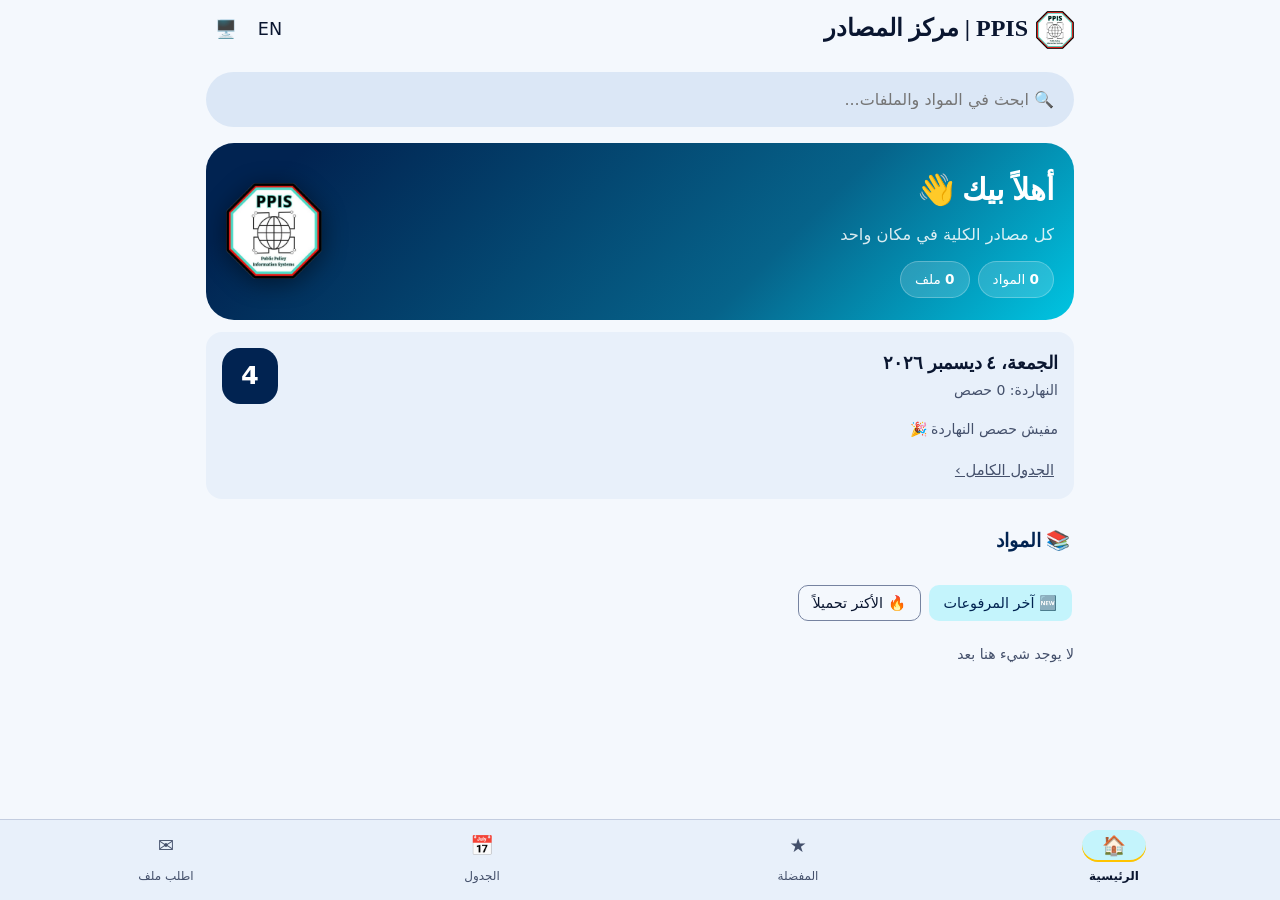
<file: index.html>
<!DOCTYPE html>
<html lang="ar" dir="rtl"><head><meta charset="utf-8"><meta http-equiv="Content-Security-Policy" content="default-src 'none'; script-src 'self' 'unsafe-inline'; style-src 'self' 'unsafe-inline' https://fonts.googleapis.com; font-src https://fonts.gstatic.com; img-src 'self' data: blob:; connect-src 'self' https://myjirhvkucbkfjuowewe.supabase.co wss://myjirhvkucbkfjuowewe.supabase.co; manifest-src 'self'; worker-src 'self'; base-uri 'self'; form-action 'none'">
<meta name="viewport" content="width=device-width, initial-scale=1, viewport-fit=cover">
<title>PPIS Hub</title>
<link rel="manifest" href="manifest.webmanifest"><link rel="icon" href="logo.png"><link rel="apple-touch-icon" href="icon-192.png"><meta name="theme-color" content="#012351">
<link rel="preconnect" href="https://fonts.googleapis.com"><link rel="preconnect" href="https://fonts.gstatic.com" crossorigin><link href="https://fonts.googleapis.com/css2?family=Amiri:wght@400;700&family=IBM+Plex+Sans+Arabic:wght@300;400;500;600;700&family=Source+Serif+4:opsz,wght@8..60,500;8..60,700&display=swap" rel="stylesheet"><link rel="stylesheet" href="style.css?v=16"><script src="ui.js?v=4" defer></script><script src="fx.js?v=6" defer></script>
<script src="vendor/supabase.js?v=2.45.4"></script><script src="vendor/jszip.min.js?v=3.10.1"></script>
<script>addEventListener("error",function(e){var b=document.getElementById("errb");if(!b){b=document.createElement("pre");b.id="errb";b.style.cssText="position:fixed;inset-inline:8px;bottom:90px;z-index:99;margin:0;padding:10px 14px;border-radius:12px;background:#b3261e;color:#fff;white-space:pre-wrap;font-size:12px";b.onclick=function(){b.remove()};document.body.appendChild(b)}b.textContent=String(e.message)});</script>
</head><body><div class="wrap" id="app"></div><div id="toast"></div><div id="sh"></div><div id="bar"></div><div id="ptr">↻</div>
<script>
const $=i=>document.getElementById(i);
const SB=supabase.createClient("https://myjirhvkucbkfjuowewe.supabase.co","eyJhbGciOiJIUzI1NiIsInR5cCI6IkpXVCJ9.eyJpc3MiOiJzdXBhYmFzZSIsInJlZiI6Im15amlyaHZrdWNia2ZqdW93ZXdlIiwicm9sZSI6ImFub24iLCJpYXQiOjE3ODY4NzQ5NjAsImV4cCI6MjEwMjQ1MDk2MH0.67yCEJgsu_8i_mausJaR6kweLQtxmvehkvFD4b5wI54");
const T={
 ar:{app:"PPIS | مركز المصادر",home:"الرئيسية",fav:"المفضلة",sch:"الجدول",req:"اطلب ملف",search:"ابحث في المواد والملفات...",latest:"آخر المرفوعات",top:"الأكتر تحميلاً",subs:"المواد",ann:"إعلانات",empty:"لا يوجد شيء هنا بعد",dl:"تحميل",down:"تحميل",files:"ملف",light:"فاتح",dark:"داكن",sys:"النظام",copied:"تم نسخ الرابط",sent:"تم الإرسال",msg:"اكتب رسالتك",send:"إرسال",day:"اليوم",time:"الوقت",place:"المكان",noRes:"لا نتائج",install:"ثبّت التطبيق",off:"أنت أوفلاين، البيانات من آخر مرة",hello:"أهلاً بيك 👋",hsub:"كل مصادر الكلية في مكان واحد",all:"الكل",pdf:"PDF",ppt:"سلايدات",doc:"Word",vid:"فيديو",oth:"أخرى",sNew:"الأحدث",sTop:"الأكثر تحميلاً",sName:"الاسم",nw:"جديد",zip:"تحميل الكل (ZIP)",zipping:"جاري تجهيز الملف...",rep:"بلّغ",share:"مشاركة",favb:"مفضلة",pull:"جاري التحديث...",upd:"تم التحديث",fo:"فولدرات",tod:"النهاردة",cls:"حصص",noc:"مفيش حصص النهاردة 🎉",kl:"محاضرة",ks:"سكشن",kb:"معمل",ke:"اختياري",now_:"جاري الآن",up_:"قادمة",dn_:"انتهت",in_:"بعد",hh:"س",mm:"د",wk:"جدول المحاضرات",wsub:"المستوى الثاني (G.D) · الفصل الأول 2026–2027",rnote:"قاعة (2 الاستشارات) بمبنى (ج) الدور الرابع.",full:"الجدول الكامل",ex:"الامتحانات والتسليمات",clsT:"الحصص",soon_:"قادم قريباً",past2:"السابقة",kE:"امتحان",kQ:"كويز",kA:"تسليم",kP:"مشروع",today_:"النهاردة",tmr:"بكره",dayU:"يوم",hrU:"ساعة",ovr:"فات الميعاد",sinceN:"جديد من آخر زيارة",noEx:"مفيش امتحانات أو تسليمات محددة دلوقتي",allEx:"كل المواعيد"},
 en:{app:"PPIS Hub",home:"Home",fav:"Favorites",sch:"Schedule",req:"Request a file",search:"Search subjects and files...",latest:"Latest uploads",top:"Most downloaded",subs:"Subjects",ann:"Announcements",empty:"Nothing here yet",dl:"Download",down:"downloads",files:"files",light:"Light",dark:"Dark",sys:"System",copied:"Link copied",sent:"Sent",msg:"Write your message",send:"Send",day:"Day",time:"Time",place:"Place",noRes:"No results",install:"Install app",off:"You're offline, showing last saved data",hello:"Welcome 👋",hsub:"All your college resources in one place",all:"All",pdf:"PDF",ppt:"Slides",doc:"Word",vid:"Video",oth:"Other",sNew:"Newest",sTop:"Most downloaded",sName:"Name",nw:"New",zip:"Download all (ZIP)",zipping:"Preparing file...",rep:"Report",share:"Share",favb:"Favorite",pull:"Refreshing...",upd:"Updated",fo:"folders",tod:"Today",cls:"classes",noc:"No classes today 🎉",kl:"Lecture",ks:"Section",kb:"Lab",ke:"Elective",now_:"Now",up_:"Upcoming",dn_:"Done",in_:"in",hh:"h",mm:"m",wk:"Lecture schedule",wsub:"Level 2 (G.D) · First Term 2026–2027",rnote:"Room 2 (Consultations) is in building (ج), 4th floor.",full:"Full schedule",ex:"Exams & assignments",clsT:"Classes",soon_:"Coming up",past2:"Past",kE:"Exam",kQ:"Quiz",kA:"Assignment",kP:"Project",today_:"Today",tmr:"Tomorrow",dayU:"days",hrU:"h",ovr:"Overdue",sinceN:"New since last visit",noEx:"No exams or assignments set right now",allEx:"All deadlines"}};
let prevVisit=0,tabSet=false,schTab="cls";
(function(){const now=Date.now(),cur=+localStorage.visitCur||0,prev=+localStorage.visitPrev||0;if(cur&&now-cur>18e5){localStorage.visitPrev=cur;prevVisit=cur}else prevVisit=prev;localStorage.visitCur=now})();
let db=null,lang=localStorage.lang||"ar",theme=localStorage.theme||"system",ip=null,qq="",openId=null,flt="all",srt="new",tab="new";
const t=k=>T[lang][k],nm=o=>o[lang]||o.ar;
const fav=()=>{try{return JSON.parse(localStorage.fav||"[]")}catch(e){return[]}};
const esc=s=>String(s).replace(/[&<>"']/g,c=>({"&":"&amp;","<":"&lt;",">":"&gt;",'"':"&quot;","'":"&#39;"}[c]));
const nz=s=>String(s).toLowerCase().replace(/[\u064B-\u065F\u0670\u0640]/g,"").replace(/[أإآ]/g,"ا").replace(/ى/g,"ي").replace(/ة/g,"ه");
const grp=n=>{n=n.toLowerCase();return/\.pdf$/.test(n)?"pdf":/\.pptx?$/.test(n)?"ppt":/\.docx?$/.test(n)?"doc":/\.(mp4|mkv|mov|avi)$/.test(n)?"vid":"oth"};
const icon=n=>({pdf:"📕",ppt:"📙",doc:"📘",vid:"🎬",oth:/xlsx?$|csv$/i.test(n)?"📗":/zip|rar$/i.test(n)?"🗜️":"📄"})[grp(n)];
const size=b=>b>1048576?(b/1048576).toFixed(1)+" MB":Math.max(1,Math.round(b/1024))+" KB";
const hue=id=>{let h=0;for(const c of String(id))h=(h*31+c.charCodeAt(0))%360;return h};
const isNew=f=>Date.now()-new Date(f.date).getTime()<3*864e5;
const hl=x=>{if(!qq)return esc(x);const a=nz(x),q=nz(qq),i=a.indexOf(q);if(i<0||a.length!==x.length)return esc(x);return esc(x.slice(0,i))+"<mark>"+esc(x.slice(i,i+q.length))+"</mark>"+esc(x.slice(i+q.length))};
const toast=m=>{$("toast").innerHTML="<span>"+esc(m)+"</span>";setTimeout(()=>$("toast").innerHTML="",2400)};
const bar=p=>{const b=$("bar");b.style.opacity=p>0&&p<1?1:0;b.style.transform=`scaleX(${p})`;const g=$("pg");if(g)g.style.width=p*100+"%";if(p>=1)setTimeout(()=>{b.style.opacity=0;b.style.transform="scaleX(0)";if($("pg"))$("pg").style.width=0},500)};
function applyTheme(){document.title=t("app");const r=document.documentElement;theme==="system"?r.removeAttribute("data-theme"):r.setAttribute("data-theme",theme);r.lang=lang;r.dir=lang==="ar"?"rtl":"ltr"}
async function load(){
 try{const q=n=>SB.from(n).select("*");const [s,f,fi,a,sc,ex]=await Promise.all([q("subjects").order("position"),q("folders").order("position"),q("files").order("created_at"),q("announcements").order("created_at",{ascending:false}),q("schedule").order("position"),q("exams").order("due_at")]);
 if(s.error||f.error||fi.error)throw 0;
 db={subs:s.data.map(x=>({id:x.id,ar:x.name_ar,en:x.name_en,ic:x.icon,th:x.theme||"none"})),fols:f.data.map(x=>({id:x.id,sid:x.subject_id,ar:x.name_ar,en:x.name_en,ic:x.icon})),
 files:fi.data.map(x=>({id:x.id,fid:x.folder_id,name:x.name,path:x.path,size:x.size,date:x.created_at.slice(0,10),ts:new Date(x.created_at).getTime(),dl:x.downloads})),
 ann:(a.data||[]).map(x=>({id:x.id,ar:x.text_ar,en:x.text_en})),sch:(sc.data||[]).map(x=>({...x,start_h:+x.start_h,end_h:+x.end_h})),ex:(ex.data||[]).map(x=>({id:x.id,kind:x.kind,title_ar:x.title_ar,title_en:x.title_en,sid:x.subject_id,due:x.due_at,hasTime:x.has_time,place:x.place,place_en:x.place_en,details:x.details,details_en:x.details_en}))};localStorage.cache=JSON.stringify(db)}
 catch(e){try{db=JSON.parse(localStorage.cache);toast(t("off"))}catch(x){db={subs:[],fols:[],files:[],ann:[],sch:[]}}}
 render();if(openId)sheet(openId)}
const url=p=>SB.storage.from("files").getPublicUrl(p).data.publicUrl;
async function blob(f,onp){const r=await fetch(url(f.path));const len=+r.headers.get("content-length")||f.size||1;const rd=r.body.getReader();let got=0,ch=[];for(;;){const {done,value}=await rd.read();if(done)break;ch.push(value);got+=value.length;onp&&onp(Math.min(.99,got/len))}return new Blob(ch)}
function save(b,name){const a=document.createElement("a");a.href=URL.createObjectURL(b);a.download=name;document.body.appendChild(a);a.click();a.remove();setTimeout(()=>URL.revokeObjectURL(a.href),4000)}
async function dlf(id){const f=db.files.find(x=>x.id===id);bar(.02);
 try{save(await blob(f,bar),f.name);SB.rpc("increment_downloads",{fid:id}).then(()=>{});f.dl++;bar(1)}catch(e){bar(0);window.open(url(f.path),"_blank")}
 render();if(openId)sheet(openId)}
async function dlz(fid){const fs=db.files.filter(x=>x.fid===fid);if(!fs.length)return;toast(t("zipping"));const z=new JSZip();let i=0;
 try{for(const f of fs){const b=await blob(f,p=>bar((i+p)/fs.length*.95));z.file((i+1)+"-"+f.name,b);SB.rpc("increment_downloads",{fid:f.id}).then(()=>{});i++}
 save(await z.generateAsync({type:"blob"}),nm(db.fols.find(x=>x.id===fid))+".zip");bar(1);load()}catch(e){bar(0);toast("⚠️")}}
function tf(id){let a=fav();a=a.includes(id)?a.filter(x=>x!==id):[...a,id];localStorage.fav=JSON.stringify(a);render();if(openId)sheet(openId)}
function shr(p){const u=location.href.split("#")[0]+"#/"+p;(navigator.clipboard?navigator.clipboard.writeText(u):Promise.reject()).then(()=>toast(t("copied")),()=>toast(u))}
async function rpt(id){const m=prompt(t("msg"));if(m){await SB.from("reports").insert({file_id:id,message:m.slice(0,500)});toast(t("sent"))}}
async function sendR(){const v=$("rq").value.trim();if(v){await SB.from("requests").insert({message:v.slice(0,500)});toast(t("sent"));$("rq").value=""}}
function sheet(id){const f=db.files.find(x=>x.id===id);if(!f)return;openId=id;const fo=db.fols.find(x=>x.id===f.fid),s=fo&&db.subs.find(x=>x.id===fo.sid),fl=fav().includes(id);
 $("sh").innerHTML=`<div class="bk" onclick="shut()"></div><div class="pn" id="pn"><div class="hd"></div><div class="ic big">${icon(f.name)}</div><h3>${esc(f.name)}</h3><p class="mu">${s?esc(nm(s))+" › "+esc(nm(fo)):""}</p><p class="mu">${size(f.size)} · ${f.date} · ${f.dl} ${t("down")}</p><div class="pgw"><div id="pg"></div></div>
 <div class="acts"><button class="p" onclick="dlf('${id}')">⬇ ${t("dl")}</button><button onclick="tf('${id}')">${fl?"★":"☆"} ${t("favb")}</button><button onclick="shr('f/${f.fid}')">🔗 ${t("share")}</button><button onclick="rpt('${id}')">⚠️ ${t("rep")}</button>${/\.zip$/i.test(f.name)?`<button onclick="zipList('${id}')">📂 ${lang==="ar"?"محتويات الملف":"Contents"}</button>`:""}</div><div id="zl" style="text-align:start;margin-top:12px"></div></div>`;
 requestAnimationFrame(()=>$("sh").classList.add("on"))}
const zdec=b=>{b=Uint8Array.from(b);try{return new TextDecoder("utf-8",{fatal:true}).decode(b)}catch(e){try{return new TextDecoder("windows-1256").decode(b)}catch(x){return String.fromCharCode.apply(null,b)}}};
let ZL=[];
async function zipList(id){const f=db.files.find(x=>x.id===id),el=$("zl");el.innerHTML=`<p class="mu">${lang==="ar"?"جاري التحميل...":"Loading..."}</p>`;
 try{bar(.02);const b=await blob(f,bar);bar(1);const z=await JSZip.loadAsync(b,{decodeFileName:zdec});ZL=Object.values(z.files).filter(e=>!e.dir&&!/(^|\/)(__MACOSX|\.DS_Store|Thumbs\.db)(\/|$)/i.test(e.name)).sort((p,q)=>p.name.localeCompare(q.name));
 el.innerHTML=`<p class="mu">${ZL.length} ${t("files")}</p>`+ZL.slice(0,300).map((e,i)=>{const p=e.name.split("/"),n=p.pop();return`<div class="raised row"><span class="ic">${icon(n)}</span><div class="n"><b>${esc(n)}</b><div class="mu">${esc(p.join("/"))}</div></div><button class="ib" onclick="zDl(${i})" aria-label="download">⬇</button></div>`}).join("")}
 catch(e){bar(0);el.innerHTML=`<p class="mu">⚠️ ${esc(e.message)}</p>`}}
async function zDl(i){const e=ZL[i];save(await e.async("blob"),e.name.split("/").pop())}
function shut(){openId=null;$("sh").classList.remove("on");setTimeout(()=>{if(!openId)$("sh").innerHTML=""},300)}
let sy=null;$("sh").addEventListener("touchstart",e=>{if(e.target.closest(".pn"))sy=e.touches[0].clientY},{passive:true});
$("sh").addEventListener("touchmove",e=>{if(sy===null)return;const d=e.touches[0].clientY-sy,p=$("pn");if(p&&d>0)p.style.transform=`translateY(${d}px)`},{passive:true});
$("sh").addEventListener("touchend",e=>{if(sy===null)return;const d=e.changedTouches[0].clientY-sy,p=$("pn");sy=null;if(p)p.style.transform="";if(d>90)shut()});
addEventListener("keydown",e=>{if(e.key==="Escape")shut()});
function fileRow(f){return`<div class="raised row file" onclick="sheet('${f.id}')" role="button" tabindex="0"><span class="ic">${icon(f.name)}</span><div class="n"><b>${hl(f.name)}</b>${isNew(f)?`<span class="bd">${t("nw")}</span>`:""}<div class="mu">${size(f.size)} · ${f.date} · ${f.dl} ${t("down")}</div></div><button class="ib" onclick="event.stopPropagation();dlf('${f.id}')" aria-label="download">⬇</button></div>`}
const EIc={exam:"📝",quiz:"❓",assignment:"📌",project:"🧩"},KE={exam:"kE",quiz:"kQ",assignment:"kA",project:"kP"};
const xt=x=>lang==="en"&&x.title_en?x.title_en:x.title_ar;
const sdy=a=>new Date(a.getFullYear(),a.getMonth(),a.getDate());
function cdn(x){const now=new Date(),d=new Date(x.due),n=Math.round((sdy(d)-sdy(now))/864e5);
 if(d<now&&(x.hasTime||n<0))return{txt:t("ovr"),u:"dn"};
 if(n===0){if(x.hasTime){const h=(d-now)/36e5;return{txt:h<1?t("in_")+" "+Math.max(1,Math.round(h*60))+" "+t("mm"):t("in_")+" "+Math.round(h)+" "+t("hrU"),u:"hot"}}return{txt:t("today_"),u:"hot"}}
 if(n===1)return{txt:t("tmr"),u:"hot"};return{txt:t("in_")+" "+n+" "+t("dayU"),u:n<=3?"hot":n<=7?"warn":"ok"}}
function fdx(x){const d=new Date(x.due),L=lang==="ar"?"ar-EG":"en-GB";return d.toLocaleDateString(L,{weekday:"long",day:"numeric",month:"long"})+(x.hasTime?" · "+d.toLocaleTimeString(L,{hour:"numeric",minute:"2-digit"}):"")}
function exRow(x){const c=cdn(x),sb=db.subs.find(y=>y.id===x.sid);return`<${sb?`a href="#/s/${sb.id}"`:"div"} class="raised row ex ${c.u==="dn"?"dn":""}"><span class="ic">${EIc[x.kind]||"📝"}</span><div class="n"><b>${esc(xt(x))}</b> <span class="bd k-${x.kind}">${t(KE[x.kind]||"kE")}</span><div class="mu">${sb?esc(nm(sb))+" · ":""}${fdx(x)}${(lang==="en"&&x.place_en?x.place_en:x.place)?" · "+esc(lang==="en"&&x.place_en?x.place_en:x.place):""}</div>${(lang==="en"&&x.details_en?x.details_en:x.details)?`<div class="mu" style="white-space:pre-line">${esc(lang==="en"&&x.details_en?x.details_en:x.details)}</div>`:""}</div><span class="stt ${c.u}">${c.txt}</span></${sb?"a":"div"}>`}
const upEx=()=>(db.ex||[]).filter(x=>{const d=new Date(x.due);return d>=new Date()||(!x.hasTime&&sdy(d)>=sdy(new Date()))}).sort((a,b)=>new Date(a.due)-new Date(b.due));
const newFiles=()=>prevVisit?db.files.filter(f=>f.ts>prevVisit):[];
const nNew=sid=>newFiles().filter(f=>{const o=db.fols.find(x=>x.id===f.fid);return o&&o.sid===sid}).length;
const nbd=sid=>nNew(sid)?`<span class="bd nb">+${nNew(sid)}</span>`:"";
function topbar(){const h=location.hash.replace(/^#\/?/,"").split("/")[0];const nv=(k,i,l)=>`<a href="#/${k}" class="${h===k?"on":""}"><i>${i}</i><span>${t(l)}</span></a>`;
return`<header><h1><a href="#/"><img class="lg" src="logo.png" alt="PPIS">${t("app")}</a></h1>${ip?`<button onclick="inst()">⬇ ${t("install")}</button>`:""}<button class="ib" onclick="sl(lang==='ar'?'en':'ar')" aria-label="language">${lang==="ar"?"EN":"ع"}</button><button class="ib" onclick="cyc()" aria-label="theme" title="${t(theme==="system"?"sys":theme)}">${{light:"☀️",dark:"🌙",system:"🖥️"}[theme]}</button></header>
<input id="q" class="inset" placeholder="🔍 ${t("search")}" oninput="srch(this.value)" aria-label="search"><div id="res"></div>
<nav class="bn">${nv("","🏠","home")}${nv("fav","★","fav")}${nv("sch","📅","sch")}${nv("req","✉️","req")}</nav>`}
function cyc(){sth({light:"dark",dark:"system",system:"light"}[theme])}
function sl(l){lang=l;localStorage.lang=l;applyTheme();render()}
function sth(m){theme=m;localStorage.theme=m;applyTheme();render()}
function srch(v){qq=v.trim();const e=$("res");if(!qq){e.innerHTML="";return}const q=nz(qq);
 const s=db.subs.filter(x=>nz(x.ar+" "+x.en).includes(q)),fo=db.fols.filter(x=>nz(x.ar+" "+x.en).includes(q)),f=db.files.filter(x=>nz(x.name).includes(q));
 const lk=(h,ic,n,sub)=>`<a class="raised row" href="${h}"><span class="ic">${ic}</span><div class="n"><b>${hl(n)}</b>${sub?`<div class="mu">${esc(sub)}</div>`:""}</div></a>`;
 e.innerHTML=(s.length?`<h2>${t("subs")}</h2>`+s.map(x=>lk("#/s/"+x.id,x.ic,nm(x))).join(""):"")+(fo.length?`<h2>${t("fo")}</h2>`+fo.map(x=>lk("#/f/"+x.id,x.ic||"📁",nm(x),nm(db.subs.find(y=>y.id===x.sid)||{ar:""}))).join(""):"")+(f.length?`<h2>${t("files")}</h2>`+f.map(fileRow).join(""):"")||`<p class="mu">${t("noRes")}</p>`}
const cnt=s=>db.files.filter(f=>db.fols.find(x=>x.id===f.fid&&x.sid===s)).length;
function setTab(k){tab=k;tabSet=true;render()}
function home(){const nf=newFiles();if(!tabSet&&nf.length)tab="since";if(tab==="since"&&!nf.length)tab="new";const l=tab==="since"?[...nf].reverse().slice(0,20):tab==="new"?[...db.files].reverse().slice(0,6):[...db.files].sort((a,b)=>b.dl-a.dl).slice(0,6);
 return`<section class="hero"><div><h2>${t("hello")}</h2><p>${t("hsub")}</p><span class="stat"><b>${db.subs.length}</b> ${t("subs")}</span><span class="stat"><b>${db.files.length}</b> ${t("files")}</span></div><img class="hl" src="logo.png" alt=""></section>
<div class="raised card dash" id="dash">${dashHTML()}</div>
${db.ann.length?`<h2>📢 ${t("ann")}</h2>${db.ann.map(a=>`<div class="raised ann">${esc(nm(a))}</div>`).join("")}`:""}
<h2>📚 ${t("subs")}</h2><div class="g">${db.subs.map(s=>`<a class="raised card sub" style="--h:${hue(s.id)}" href="#/s/${s.id}">${nbd(s.id)}<div class="ic">${esc(s.ic)}</div><b>${esc(nm(s))}</b><div class="mu">${cnt(s.id)} ${t("files")}</div></a>`).join("")}</div>
<div class="chips">${nf.length?`<button class="chip" aria-pressed="${tab==="since"}" onclick="setTab('since')">✨ ${t("sinceN")} (${nf.length})</button>`:""}<button class="chip" aria-pressed="${tab==="new"}" onclick="setTab('new')">🆕 ${t("latest")}</button><button class="chip" aria-pressed="${tab==="top"}" onclick="setTab('top')">🔥 ${t("top")}</button></div>${l.map(fileRow).join("")||`<p class="mu">${t("empty")}</p>`}`}
function subj(id){const s=db.subs.find(x=>x.id===id);if(!s)return home();
 return`<p class="crumb"><a href="#/">${t("home")}</a> / ${esc(nm(s))} <button class="ib" onclick="shr('s/${id}')">🔗</button></p><h2>${esc(s.ic)} ${esc(nm(s))}</h2><div class="g">${db.fols.filter(f=>f.sid===id).map(f=>`<a class="raised card sub" style="--h:${hue(id)}" href="#/f/${f.id}"><div class="ic">${esc(f.ic||"📁")}</div><b>${esc(nm(f))}</b><div class="mu">${db.files.filter(x=>x.fid===f.id).length} ${t("files")}</div></a>`).join("")}</div>`}
function setF(k){flt=k;render()}function setS(k){srt=k;render()}
function fol(id){const f=db.fols.find(x=>x.id===id);if(!f)return home();const s=db.subs.find(x=>x.id===f.sid);
 let fs=db.files.filter(x=>x.fid===id);const all=fs.length;if(flt!=="all")fs=fs.filter(x=>grp(x.name)===flt);
 fs.sort(srt==="new"?(a,b)=>b.date.localeCompare(a.date):srt==="top"?(a,b)=>b.dl-a.dl:(a,b)=>a.name.localeCompare(b.name));
 return`<p class="crumb"><a href="#/">${t("home")}</a> / <a href="#/s/${s.id}">${esc(nm(s))}</a> / ${esc(nm(f))} <button class="ib" onclick="shr('f/${id}')">🔗</button></p>
<div class="chips">${["all","pdf","ppt","doc","vid","oth"].map(k=>`<button class="chip" aria-pressed="${flt===k}" onclick="setF('${k}')">${t(k)}</button>`).join("")}</div>
<div class="bar2"><select class="sel" onchange="setS(this.value)" aria-label="sort"><option value="new" ${srt==="new"?"selected":""}>${t("sNew")}</option><option value="top" ${srt==="top"?"selected":""}>${t("sTop")}</option><option value="name" ${srt==="name"?"selected":""}>${t("sName")}</option></select>${all?`<button class="p" onclick="dlz('${id}')">📦 ${t("zip")}</button>`:""}</div>
${fs.map(fileRow).join("")||`<p class="mu">${t("empty")}</p>`}`}
const favs=()=>`<h2>★ ${t("fav")}</h2>${db.files.filter(f=>fav().includes(f.id)).map(fileRow).join("")||`<p class="mu">${t("empty")}</p>`}`;
const KL={lecture:"kl",section:"ks",lab:"kb",elective:"ke"};
const hf=h=>{const H=Math.floor(h)%24,M=Math.round((h%1)*60),a=lang==="ar"?(H<12?"ص":"م"):(H<12?"AM":"PM");return(H%12||12)+":"+String(M).padStart(2,"0")+" "+a};
const dnm=d=>new Date(2024,0,7+d).toLocaleDateString(lang==="ar"?"ar-EG":"en-GB",{weekday:"long"});
const sn=x=>lang==="ar"?(x.subject_ar||x.subject):x.subject;
const clRow=(x,st,lab)=>{const sb=db.subs.find(y=>(y.en||"").toLowerCase()===x.subject.toLowerCase());return`<${sb?`a href="#/s/${sb.id}"`:"div"} class="raised row cl ${st||""}"><div class="ct">${hf(x.start_h)}<br><span class="mu">${hf(x.end_h)}</span></div><div class="n"><b>${esc(sn(x))}</b> <span class="bd k-${x.kind}">${t(KL[x.kind])}</span><div class="mu">${[lang==="ar"&&x.lecturer_ar?x.lecturer_ar:x.lecturer,lang==="ar"&&x.place_ar?x.place_ar:x.place].filter(Boolean).map(esc).join(" · ")}</div></div>${lab?`<span class="stt">${lab}</span>`:""}</${sb?"a":"div"}>`};
function dashHTML(){const now=new Date(),dow=now.getDay(),h=now.getHours()+now.getMinutes()/60,it=(db.sch||[]).filter(x=>x.dow===dow).sort((a,b)=>a.start_h-b.start_h);let nx=false;
 const dt=now.toLocaleDateString(lang==="ar"?"ar-EG":"en-GB",{weekday:"long",day:"numeric",month:"long",year:"numeric"});
 return`<div class="dh"><div><b class="dd">${dt}</b><div class="mu">${t("tod")}: ${it.length} ${t("cls")}</div></div><div class="dc">${now.getDate()}</div></div>`+(it.map(x=>{let st="up",lab=t("up_");if(h>=x.end_h){st="dn";lab=t("dn_")}else if(h>=x.start_h){st="nw2";lab=t("now_")}else if(!nx){nx=true;const m=Math.round((x.start_h-h)*60);lab=t("in_")+" "+(m>=60?Math.floor(m/60)+" "+t("hh")+" ":"")+(m%60)+" "+t("mm")}return clRow(x,st,lab)}).join("")||`<p class="mu">${t("noc")}</p>`)+(()=>{const u=upEx().slice(0,3);return u.length?`<h3 class="mu" style="margin:14px 4px 4px">📝 ${t("soon_")}</h3>`+u.map(exRow).join(""):""})()+`<p style="margin:8px 0 0"><a href="#/sch" class="crumb">${t("full")} ›</a></p>`}
const schClasses=()=>{const td=new Date().getDay();return`<h2>📅 ${t("wk")}</h2><p class="mu">${t("wsub")}</p>`+[6,0,1,2,3,4].map(d=>{const it=(db.sch||[]).filter(x=>x.dow===d).sort((a,b)=>a.start_h-b.start_h);return it.length?`<h2 class="${d===td?"tdy":""}">${dnm(d)}${d===td?" · "+t("tod"):""}</h2>`+it.map(x=>clRow(x)).join(""):""}).join("")+`<p class="mu">${t("rnote")}</p>`};
const setSch=k=>{schTab=k;render()};
const exPage=()=>{const u=upEx(),past=(db.ex||[]).filter(x=>!u.includes(x)).sort((a,b)=>new Date(b.due)-new Date(a.due));return`<h2>📝 ${t("ex")}</h2>`+(u.map(exRow).join("")||`<p class="mu">${t("noEx")}</p>`)+(past.length?`<h2>${t("past2")}</h2>`+past.slice(0,10).map(exRow).join(""):"")};
const sched=()=>`<div class="chips"><button class="chip" aria-pressed="${schTab==="cls"}" onclick="setSch('cls')">📅 ${t("clsT")}</button><button class="chip" aria-pressed="${schTab==="ex"}" onclick="setSch('ex')">📝 ${t("ex")}</button></div>`+(schTab==="ex"?exPage():schClasses());
const reqp=()=>`<h2>✉️ ${t("req")}</h2><div class="raised card"><textarea id="rq" rows="4" maxlength="500" placeholder="${t("msg")}"></textarea><button class="p" onclick="sendR()">${t("send")}</button></div>`;
function render(){if(!db){$("app").innerHTML='<div class="sk"></div><div class="sk"></div><div class="sk"></div>';return}
 const r=location.hash.replace(/^#\/?/,"").split("/");const m={s:()=>subj(r[1]),f:()=>fol(r[1]),fav:favs,sch:sched,req:reqp}[r[0]];
 let th="none";if(r[0]==="s"||r[0]==="f"){const fo=r[0]==="f"?db.fols.find(x=>x.id===r[1]):null,sb=db.subs.find(x=>x.id===(fo?fo.sid:r[1]));if(sb)th=sb.th}window.__th=th;window.FX&&FX.set(th);
 const q=$("q"),val=q?q.value:"";$("app").innerHTML=topbar()+`<main>${(m||home)()}</main>`;if(val){$("q").value=val;srch(val)}}
let cur=location.hash;const pos={};
addEventListener("hashchange",()=>{pos[cur]=window.scrollY;cur=location.hash;shut();flt="all";const go=()=>{render();scrollTo(0,pos[cur]||0)};document.startViewTransition?document.startViewTransition(go):go()});
let py=null;addEventListener("touchstart",e=>{py=window.scrollY<=0&&!openId&&!e.target.closest("input,select,textarea")?e.touches[0].clientY:null},{passive:true});
addEventListener("touchmove",e=>{if(py===null)return;const d=e.touches[0].clientY-py,p=$("ptr");if(d>0){p.style.transition="none";p.style.transform=`translate(-50%,${Math.min(d,110)-70}px) rotate(${d*3}deg)`;p.dataset.r=d>85?1:0}},{passive:true});
addEventListener("touchend",()=>{if(py===null)return;const p=$("ptr"),r=p.dataset.r==="1";p.style.transition="";p.style.transform="";p.dataset.r=0;py=null;if(r){toast(t("pull"));load().then(()=>toast(t("upd")))}});
addEventListener("beforeinstallprompt",e=>{e.preventDefault();ip=e;render()});
function inst(){ip.prompt();ip=null;render()}
if("serviceWorker" in navigator)navigator.serviceWorker.register("sw.js").catch(()=>{});
setInterval(()=>{const e=$("dash");if(e&&db)e.innerHTML=dashHTML()},30000);
applyTheme();render();load();
</script></body></html>
</file>
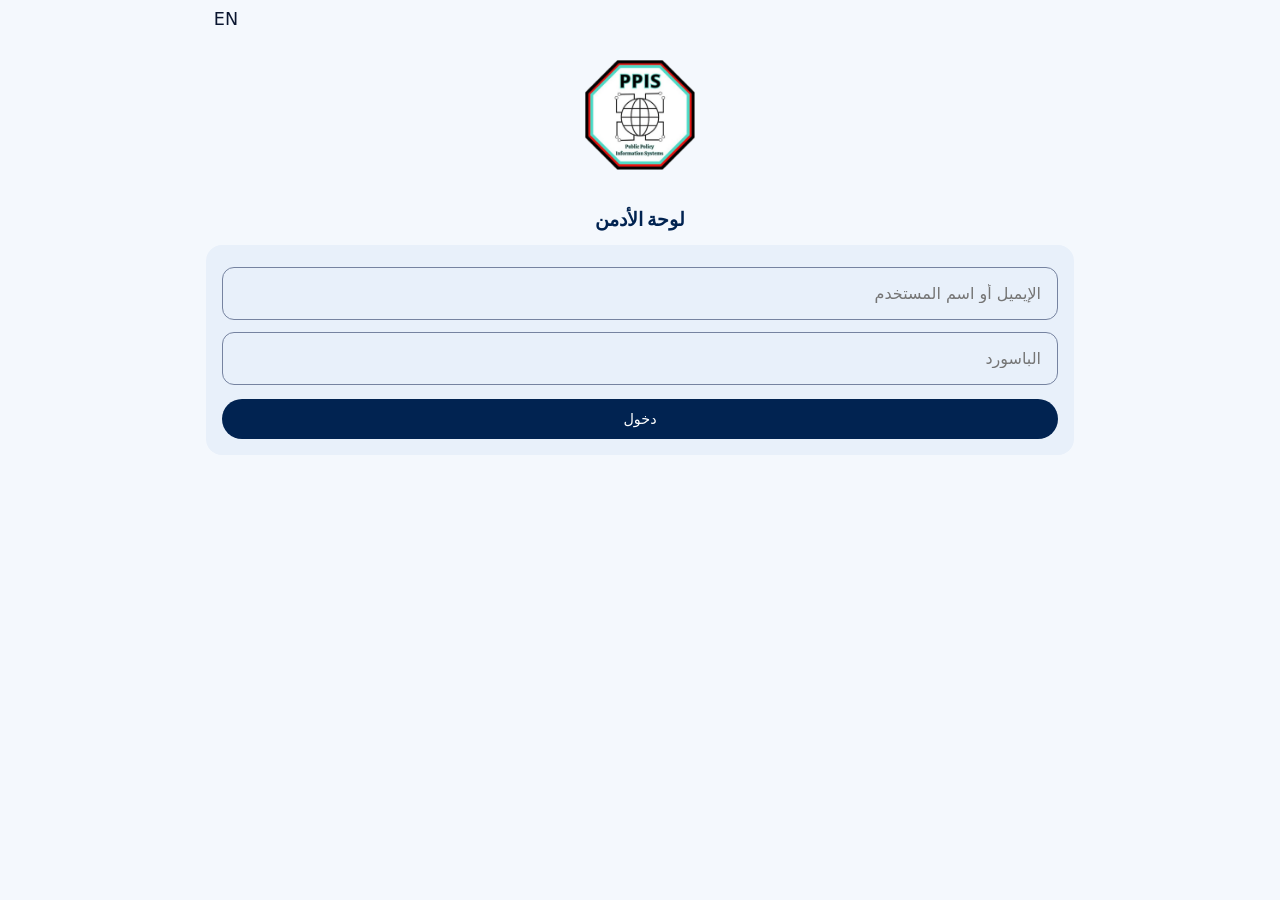
<file: m-k7x2q9/index.html>
<!DOCTYPE html>
<html lang="ar" dir="rtl"><head><meta charset="utf-8"><meta http-equiv="Content-Security-Policy" content="default-src 'none'; script-src 'self' 'unsafe-inline'; style-src 'self' 'unsafe-inline' https://fonts.googleapis.com; font-src https://fonts.gstatic.com; img-src 'self' data: blob:; connect-src 'self' https://myjirhvkucbkfjuowewe.supabase.co wss://myjirhvkucbkfjuowewe.supabase.co; manifest-src 'self'; worker-src 'self'; base-uri 'self'; form-action 'none'">
<meta name="viewport" content="width=device-width, initial-scale=1, viewport-fit=cover">
<meta name="robots" content="noindex,nofollow"><title>PPIS Admin</title><link rel="icon" href="../logo.png">
<link rel="preconnect" href="https://fonts.googleapis.com"><link rel="preconnect" href="https://fonts.gstatic.com" crossorigin><link href="https://fonts.googleapis.com/css2?family=Amiri:wght@400;700&family=IBM+Plex+Sans+Arabic:wght@300;400;500;600;700&family=Source+Serif+4:opsz,wght@8..60,500;8..60,700&display=swap" rel="stylesheet"><link rel="stylesheet" href="../style.css?v=16"><script src="../ui.js?v=4" defer></script>
<script src="../vendor/supabase.js?v=2.45.4"></script><script src="../vendor/jszip.min.js?v=3.10.1"></script>
<script>addEventListener("error",function(e){var b=document.getElementById("errb");if(!b){b=document.createElement("pre");b.id="errb";b.style.cssText="position:fixed;inset-inline:8px;bottom:20px;z-index:99;margin:0;padding:10px 14px;border-radius:12px;background:#b3261e;color:#fff;white-space:pre-wrap;font-size:12px";b.onclick=function(){b.remove()};document.body.appendChild(b)}b.textContent=String(e.message)});</script>
</head><body><div class="wrap" id="app"></div><div id="toast"></div><div id="sh"></div>
<script>
const LANG=localStorage.lang||"ar";const EN={"معمل": "Lab", "تسليم": "Assignment", "من": "of", "العنوان بالعربي": "Arabic title", "مقترح تلقائياً، راجعه": "Auto-suggested, please review", "باسورد جديد (سيبه فاضي لو مش هتغيره)": "New password (leave empty to keep it)", "حذف المادة": "Delete subject", "حصة": "Class", "اكتب الإيميل": "Enter the email", "التاريخ": "Date", "فولدر": "folders", "عام (بدون مادة)": "General (no subject)", "مفيش حاجة هنا": "Nothing here", "حفظ": "Save", "طلبات ملفات": "File requests", "عندك": "You have", "تفاصيل (اختياري)": "Details (optional)", "انسخه يدوي": "Copy it manually", "فك": "Extract", "النص بالإنجليزي": "English text", "النوع": "Type", "مالك (كل الصلاحيات)": "Owner (full access)", "الفولدر": "Folder", "المادة بالعربي": "Subject (Arabic)", "تعديل مشرف": "Edit editor", "الملف فيه أكتر من 300 ملف، كتير للفك مرة واحدة": "The archive has more than 300 files, too many to extract at once", "الباسورد": "Password", "بلاغات": "Reports", "محدد": "selected", "تعديل اسم الملف": "Rename file", "خروج": "Sign out", "تعديل المادة": "Edit subject", "المكان (اختياري)": "Place (optional)", "مادة جديدة": "New subject", "نسخ اللينك": "Copy link", "المحتوى": "Content", "نسخة احتياطية": "Backup", "ملف": "files", "تفاصيل بالإنجليزي (اختياري)": "Details in English (optional)", "مقدرتش أفتح الملف:": "Couldn't open the file:", "تعديل الحصة": "Edit class", "مفيش فولدرات متاحة ليك": "No folders available to you", "الامتحانات والتسليمات": "Exams & assignments", "الفولدر فاضي. ارفع أول ملف.": "This folder is empty. Upload the first file.", "تم النقل": "Moved", "جاري فك الضغط...": "Extracting...", "خطأ من السيرفر": "Server error", "الأكثر تحميلاً": "Most downloaded", "نقل": "Move", "جاري الرفع...": "Uploading...", "راجع المادة والوقت": "Check the subject and time", "الوقت (اختياري)": "Time (optional)", "اختار فولدر لكل الملفات": "Choose a folder for every file", "تاريخ غير صحيح": "Invalid date", "بكل ملفاته؟": "with all its files?", "موعد جديد": "New deadline", "مفيش مواد مخصصة ليك": "No subjects assigned to you", "الاسم بالإنجليزي": "English name", "بدون أنيميشن": "No animation", "اسم الملف": "File name", "السابقة": "Past", "مفيش مواد": "No subjects", "مقدرتش أعرض الملف": "Couldn't preview the file", "اسحب الملفات هنا أو اضغط للاختيار": "Drag files here or tap to choose", "دخول": "Sign in", "بعد الفك": "after extraction", "رسالة/بلاغ محتاجين مراجعة": "message(s)/report(s) need review", "الباسورد 8 حروف على الأقل": "Password must be at least 8 characters", "اتنسخ": "Copied", "مشرف جديد": "New editor", "اليوم": "Day", "الأقرب": "Next up", "الحصص": "Classes", "مشرف": "Editor", "ملف ما اتحملش:": "files failed to download:", "إلى الساعة": "To hour", "لوحة التحكم": "Dashboard", "تحميلات": "downloads", "مالية": "Finance", "الملفات": "Files", "خطأ:": "Error:", "تصدير الداتا": "Export data", "اكتب الإيميل والباسورد": "Enter email and password", "سكشن": "Section", "امتحان / تسليم": "Exam / assignment", "إنشاء الفولدرات الأربعة الجاهزة؟": "Create the four default folders?", "تم تغيير الأنيميشن": "Animation updated", "تعديل الفولدر": "Edit folder", "المادة": "Subject", "الاسم بالعربي": "Arabic name", "اختياري": "Elective", "محاضرة": "Lecture", "مشكلة اتصال:": "Connection problem:", "كويز": "Quiz", "آخر المرفوعات": "Latest uploads", "مثال:": "e.g.", "الحجم": "Size", "الامتحانات": "Exams", "حذف": "Delete", "إعلان": "announcement", "مواد": "subjects", "إجراءات سريعة": "Quick actions", "الأحد": "Sunday", "حذف مادة": "Delete subject", "اختار فولدر": "Choose a folder", "فولدر جديد": "New folder", "حذف حساب": "Delete account", "ابعت اللينك ده للمشرف بشكل خاص. أي حد معاه اللينك يقدر يدخل بالحساب ده.": "Send this link to the editor privately. Anyone with the link can sign in to this account.", "تم الحذف": "Deleted", "الثلاثاء": "Tuesday", "؟ مش هيقدر يدخل تاني.": "? They won't be able to sign in again.", "عرض المحتوى": "View contents", "تعديل الإعلان": "Edit announcement", "الإعلانات": "Announcements", "سياسية": "Politics", "تم الرفع": "Uploaded", "تطبيق على الكل": "Apply to all", "المكان": "Place", "ملف ورفعهم في نفس الفولدر؟": "files and upload them to the same folder?", "رفع": "Upload", "معروض أول 300 ملف من": "Showing the first 300 files of", "الحساب ده مش أدمن": "This account is not an admin", "؟": "?", "اكتب العنوان والتاريخ": "Enter the title and date", "مادة": "Subject", "،": ",", "الجمعة": "Friday", "اكتب الاسم": "Enter the name", "بكل فولدراتها وملفاتها؟ مفيش رجوع.": "with all its folders and files? This cannot be undone.", "المواد المسموحة": "Allowed subjects", "مشرف (مواد محددة)": "Editor (specific subjects)", "فك ورفع الملفات في الفولدر ده": "Extract and upload the files into this folder", "تصدير نسخة كاملة": "Export full backup", "المزيد": "More", "إعلان جديد": "New announcement", "النص بالعربي": "Arabic text", "مشروع": "Project", "مفيش مواد مخصصة ليك لسه. اطلب من المالك.": "No subjects assigned to you yet. Ask the owner.", "ملف نهائياً؟": "files permanently?", "إغلاق": "Close", "المحاضر (اختياري)": "Lecturer (optional)", "مفيش مواد مختارة، المشرف مش هيقدر يعدّل حاجة. تكمل؟": "No subjects selected; the editor won't be able to edit anything. Continue?", "حساب": "accounts", "رفع ملفات": "Upload files", "بيانات الدخول غلط": "Wrong credentials", "تعديل الموعد": "Edit deadline", "الدور": "Role", "مالك": "Owner", "سجّل دخول تاني": "Sign in again", "مفيش مواد لسه. اضغط ＋ مادة.": "No subjects yet. Tap ＋ Subject.", "لوحة الأدمن": "Admin panel", "مفيش مواد مخصصة ليك لسه": "No subjects assigned to you yet", "لأ": "No", "الباسورد (8 حروف على الأقل)": "Password (at least 8 characters)", "حذف فولدر": "Delete folder", "تصدير كل الداتا والملفات": "Export all data and files", "المالك بيتحكم في كل حاجة. المشرف بيرفع ويدير الفولدرات والمواعيد في المواد المخصصة له بس.": "The owner controls everything. An editor can upload and manage folders and deadlines only in their assigned subjects.", "إيموجي": "Emoji", "إيموجي (اختياري)": "Emoji (optional)", "المشرفين": "Editors", "اختار الملفات أو اسحبها هنا": "Choose files or drag them here", "المكان بالإنجليزي (اختياري)": "Place in English (optional)", "الخميس": "Thursday", "تم رفع": "Uploaded", "المواد والفولدرات وأسماء الملفات والجدول والامتحانات والإعلانات والبلاغات. سريع وصغير.": "Subjects, folders, file names, schedule, exams, announcements and reports. Fast and small.", "الرئيسية": "Home", "الإيميل أو اسم المستخدم": "Email or username", "امتحانات وتسليمات": "Exams & assignments", "من الساعة": "From hour", "حصة جديدة": "New class", "مفيش فولدرات.": "No folders.", "كبير وممكن الموبايل يهنج. تكمل؟": "is large and may freeze your phone. Continue?", "كل الصلاحيات": "Full access", "تم، لكن": "Done, but", "المحاضر بالعربي (اختياري)": "Lecturer in Arabic (optional)", "موعد": "Deadline", "متأكد من الحذف؟": "Are you sure you want to delete?", "امتحان": "Exam", "الفولدرات": "Folders", "بتنزّل كل الملفات منظمة (المادة / الفولدر) ومعاها ملف الداتا. على الموبايل الأفضل واي فاي، ولو الحجم كبير استخدم كمبيوتر.": "Downloads all files organized by subject / folder, plus the data file. On mobile, use Wi-Fi; for large sizes use a computer.", "السبت": "Saturday", "الأربعاء": "Wednesday", "الأنيميشن": "Animation", "مشكلة اتصال": "Connection problem", "فشل التحقق من الصلاحية:": "Permission check failed:", "جاري التحميل...": "Loading...", "الرسائل": "Messages", "المكان بالعربي (اختياري)": "Place in Arabic (optional)", "الجدول": "Schedule", "مفيش مواعيد جاية. اضغط ＋ موعد.": "No upcoming deadlines. Tap ＋ Deadline.", "مثال: المالية العامة": "e.g. Public Finance", "الإثنين": "Monday", "جاري تجميع الملف...": "Building the file...", "تحديد الكل": "Select all", "ملف محذوف": "Deleted file", "ملفات": "files", "الملف فاضي.": "The archive is empty.", "حجم الملفات بعد الفك أكبر من": "Extracted size is larger than", "إلغاء": "Cancel", "تم الحفظ": "Saved", "تم التصدير": "Exported", "مفيش إعلانات.": "No announcements.", "الجدول فاضي.": "The schedule is empty.", "المادة بالإنجليزي": "Subject (English)", "تم": "Done", "أيوه": "Yes", "مثال: امتحان منتصف الترم": "e.g. Midterm exam", "نسخة كاملة بالملفات": "Full backup with files", "العنوان بالإنجليزي (اختياري)": "English title (optional)", "طبّق على الكل": "Apply to all", "تعديل الاسم": "Rename"};const tr=s=>LANG==="en"&&EN[s]||s;document.documentElement.lang=LANG;document.documentElement.dir=LANG==="ar"?"rtl":"ltr";function setLang(){localStorage.lang=LANG==="en"?"ar":"en";location.reload()}
const URL_="https://myjirhvkucbkfjuowewe.supabase.co",KEY="eyJhbGciOiJIUzI1NiIsInR5cCI6IkpXVCJ9.eyJpc3MiOiJzdXBhYmFzZSIsInJlZiI6Im15amlyaHZrdWNia2ZqdW93ZXdlIiwicm9sZSI6ImFub24iLCJpYXQiOjE3ODY4NzQ5NjAsImV4cCI6MjEwMjQ1MDk2MH0.67yCEJgsu_8i_mausJaR6kweLQtxmvehkvFD4b5wI54";
const SB=supabase.createClient(URL_,KEY);
const FOL=[["محاضرات","Lectures","🎓"],["سكاشن","Sections","🧪"],["سلايدات","Slides","🖼️"],["بنوك أسئلة","Question banks","❓"]];
const DN=[""+tr("الأحد")+"",""+tr("الإثنين")+"",""+tr("الثلاثاء")+"",""+tr("الأربعاء")+"",""+tr("الخميس")+"",""+tr("الجمعة")+"",""+tr("السبت")+""],KN={lecture:""+tr("محاضرة")+"",section:""+tr("سكشن")+"",lab:""+tr("معمل")+"",elective:""+tr("اختياري")+""},TH=[["none",""+tr("بدون أنيميشن")+""],["politics","🏛️ "+tr("سياسية")+""],["finance","📈 "+tr("مالية")+""],["it","💻 IT"]];
const HO=[...Array(16)].map((_,i)=>[i+7,(i+7)+":00"]);
const esc=s=>String(s??"").replace(/[&<>"']/g,c=>({"&":"&amp;","<":"&lt;",">":"&gt;",'"':"&quot;","'":"&#39;"}[c]));
const $=i=>document.getElementById(i),app=$("app");
const toast=m=>{$("toast").innerHTML="<span>"+esc(m)+"</span>";setTimeout(()=>$("toast").innerHTML="",2800)};
const ok=async p=>{const r=await p;if(r.error){toast(""+tr("خطأ:")+" "+r.error.message);return false}return true};
const grp=n=>{n=n.toLowerCase();return/\.zip$|\.rar$|\.7z$/.test(n)?"🗜️":/\.pdf$/.test(n)?"📕":/\.pptx?$/.test(n)?"📙":/\.docx?$/.test(n)?"📘":/\.(mp4|mkv|mov|avi)$/.test(n)?"🎬":/xlsx?$|csv$/.test(n)?"📗":"📄"};
const size=b=>b>1048576?(b/1048576).toFixed(1)+" MB":Math.max(1,Math.round(b/1024))+" KB";
let D={S:[],F:[],FI:[],AN:[],SC:[],RP:[],RQ:[],EX:[],AD:[]},ib="rp",ME={role:"owner",subs:[],email:""};
const isOwner=()=>ME.role==="owner";
const AS=()=>isOwner()?D.S:D.S.filter(s=>ME.subs.includes(s.id));
const AF=()=>{const ids=new Set(AS().map(s=>s.id));return D.F.filter(f=>ids.has(f.subject_id))};
(function(){const m=localStorage.theme||"system";m!=="system"&&document.documentElement.setAttribute("data-theme",m)})();
/* ---------- login ---------- */
function loginForm(msg){app.innerHTML=`<div style="text-align:end"><button class="ib" onclick="setLang()" aria-label="language">${LANG==="en"?"ع":"EN"}</button></div><div style="text-align:center;margin:20px 0 10px"><img src="../logo.png" alt="PPIS" style="height:110px"></div><h2 style="text-align:center">${tr("لوحة الأدمن")}</h2><div class="raised card"><input id="e" type="text" inputmode="email" placeholder="${tr("الإيميل أو اسم المستخدم")}" autocomplete="username" autocapitalize="none" autocorrect="off" spellcheck="false"><input id="p" type="password" placeholder="${tr("الباسورد")}" autocomplete="current-password" autocapitalize="none" autocorrect="off" spellcheck="false"><button class="p" style="width:100%;margin-top:8px" onclick="login($('e').value.trim(),$('p').value)">${tr("دخول")}</button>${msg?`<p class="mu">${esc(msg)}</p>`:""}</div>`}
async function login(e,p){e=String(e||"").trim().toLowerCase();if(e&&!e.includes("@"))e+="@collegehub.app";p=String(p||"");
 if(!e||!p)return loginForm(""+tr("اكتب الإيميل والباسورد")+"");
 let r;try{r=await SB.auth.signInWithPassword({email:e,password:p})}catch(x){return loginForm(""+tr("مشكلة اتصال:")+" "+x.message)}
 if(r.error)return loginForm((r.error.status===400?""+tr("بيانات الدخول غلط")+"":""+tr("خطأ من السيرفر")+"")+" ("+r.error.message+")");
 const a=await SB.rpc("is_admin");if(a.error)return loginForm(""+tr("فشل التحقق من الصلاحية:")+" "+a.error.message);
 if(!a.data){await SB.auth.signOut();return loginForm(""+tr("الحساب ده مش أدمن")+"")}start()}
async function init(){const h=new URLSearchParams(location.hash.slice(1));
 if(h.get("e")&&h.get("p")){const e=h.get("e"),p=h.get("p");history.replaceState(null,"",location.pathname);return login(e,p)}
 const {data}=await SB.auth.getSession();if(data.session){const a=await SB.rpc("is_admin");if(a.data)return start()}loginForm()}
async function start(){const ss=(await SB.auth.getSession()).data.session,r=await SB.rpc("my_role");ME=r.data?{role:r.data.role,subs:r.data.subject_ids||[],email:(ss&&ss.user.email)||""}:{role:"editor",subs:[],email:""};await load();render()}
async function load(){const q=(n,o,x)=>SB.from(n).select("*").order(o,{ascending:!!x});
 const r=await Promise.all([q("subjects","position",1),q("folders","position",1),q("files","created_at"),q("announcements","created_at"),q("schedule","position",1),q("reports","created_at"),q("requests","created_at"),q("exams","due_at",1),isOwner()?SB.rpc("list_admins"):Promise.resolve({data:[]})]);
 D={S:r[0].data||[],F:r[1].data||[],FI:r[2].data||[],AN:r[3].data||[],SC:r[4].data||[],RP:r[5].data||[],RQ:r[6].data||[],EX:r[7].data||[],AD:r[8].data||[]}}
async function refresh(){await load();render()}
/* ---------- helpers ---------- */
const subj=id=>D.S.find(x=>x.id===id),fold=id=>D.F.find(x=>x.id===id);
const nF=sid=>D.F.filter(x=>x.subject_id===sid).length,nFI=sid=>D.FI.filter(f=>{const o=fold(f.folder_id);return o&&o.subject_id===sid}).length;
const thName=v=>(TH.find(x=>x[0]===v)||TH[0])[1];
function shut(){$("sh").classList.remove("on");setTimeout(()=>{if(!$("sh").classList.contains("on"))$("sh").innerHTML=""},300)}
function form(title,fields,cb,okLabel){$("sh").innerHTML=`<div class="bk" onclick="shut()"></div><div class="pn form"><div class="hd"></div><h3>${title}</h3>${fields.map(f=>`<label class="fl">${f.l}</label>${f.t==="select"?`<select id="f_${f.k}">${f.o.map(o=>`<option value="${o[0]}" ${String(o[0])===String(f.v)?"selected":""}>${o[1]}</option>`).join("")}</select>`:f.t==="area"?`<textarea id="f_${f.k}" rows="3" placeholder="${esc(f.ph)}">${esc(f.v)}</textarea>`:`<input id="f_${f.k}" type="${f.ty||"text"}" value="${esc(f.v)}" placeholder="${esc(f.ph)}">`}`).join("")}<div class="acts"><button onclick="shut()">${tr("إلغاء")}</button><button class="p" id="fok">${okLabel||""+tr("حفظ")+""}</button></div></div>`;
 $("fok").onclick=async()=>{const o={};fields.forEach(f=>o[f.k]=$("f_"+f.k).value.trim());$("fok").disabled=true;const r=await cb(o);if(r===false){$("fok").disabled=false;return}shut()};requestAnimationFrame(()=>$("sh").classList.add("on"))}
async function mv(tb,id,d,pid){let q=SB.from(tb).select("id").order("position");if(tb==="folders")q=q.eq("subject_id",pid);const {data}=await q;const ids=data.map(x=>x.id),i=ids.indexOf(id),j=i+d;if(j<0||j>=ids.length)return;[ids[i],ids[j]]=[ids[j],ids[i]];
 await Promise.all(ids.map((x,k)=>SB.from(tb).update({position:k+1}).eq("id",x)));refresh()}
/* ---------- pages ---------- */
function shell(title,body,o){o=o||{};const k=route()[0]||"";
 const nv=(h,i,l,b,on)=>`<a href="#/${h}" class="${on?"on":""}"><i>${i}${b?`<em class="bdg">${b}</em>`:""}</i><span>${l}</span></a>`;
 const nav=isOwner()?nv("","🏠",""+tr("الرئيسية")+"","",k==="")+nv("content","📚",""+tr("المحتوى")+"","",k==="content")+nv("sched","📅",""+tr("الجدول")+"","",k==="sched")+nv("inbox","📥",""+tr("الرسائل")+"",D.RP.length+D.RQ.length||"",k==="inbox")+nv("more","⚙️",""+tr("المزيد")+"","",k==="more"||k==="ann")
  :nv("","🏠",""+tr("الرئيسية")+"","",k==="")+nv("content","📚",""+tr("المحتوى")+"","",k==="content")+nv("sched/exams","📝",""+tr("الامتحانات")+"","",k==="sched");
 return`<header>${o.back?`<button class="ib" onclick="location.hash='${o.back}'" aria-label="back">${LANG==="en"?"←":"→"}</button>`:`<img class="lg" src="../logo.png" alt="PPIS" style="margin:0">`}<h1>${title}</h1>${o.act||""}<button class="ib" onclick="setLang()" aria-label="language">${LANG==="en"?"ع":"EN"}</button><button class="ib" onclick="uploadCenter()" title="${tr("رفع ملفات")}" aria-label="upload">⬆️</button><button class="ib" onclick="SB.auth.signOut().then(()=>loginForm())" title="${tr("خروج")}">⏻</button></header>${body}
<nav class="bn">${nav}</nav>${o.fab||""}`}
const EK={exam:""+tr("امتحان")+"",quiz:""+tr("كويز")+"",assignment:""+tr("تسليم")+"",project:""+tr("مشروع")+""},EI={exam:"📝",quiz:"❓",assignment:"📌",project:"🧩"};
function fdt(x){const d=new Date(x.due_at);return d.toLocaleDateString((LANG==="en"?"en-GB":"ar-EG"),{weekday:"long",day:"numeric",month:"long"})+(x.has_time?" · "+d.toLocaleTimeString((LANG==="en"?"en-GB":"ar-EG"),{hour:"numeric",minute:"2-digit"}):"")}
function exRow(x,edit){const sb=subj(x.subject_id),past=new Date(x.due_at)<new Date();return`<div class="raised row ${past?"dn":""}"><span class="ic">${EI[x.kind]}</span><div class="n"><b>${esc(x.title_ar)}</b> <span class="bd k-${x.kind}">${EK[x.kind]}</span><div class="mu">${sb?esc(sb.name_ar)+" · ":""}${fdt(x)}${x.place?" · "+esc(x.place):""}</div>${x.details?`<div class="mu" style="white-space:pre-line">${esc(x.details)}</div>`:""}</div>${edit?`<button class="sm" onclick="examForm('${x.id}')">✎</button><button class="x sm" onclick="del('exams','${x.id}')">🗑</button>`:""}</div>`}
const mineEx=()=>D.EX.filter(x=>isOwner()||(x.subject_id&&ME.subs.includes(x.subject_id)));
function home(){const S=AS(),sids=new Set(S.map(s=>s.id)),FI=D.FI.filter(f=>{const o=fold(f.folder_id);return o&&sids.has(o.subject_id)}),dls=FI.reduce((a,x)=>a+x.downloads,0),top=[...FI].sort((x,y)=>y.downloads-x.downloads).slice(0,5).filter(x=>x.downloads>0),last=[...FI].reverse().slice(0,5),msgs=D.RP.length+D.RQ.length,nx=mineEx().filter(x=>new Date(x.due_at)>=new Date()).slice(0,3);
 const qa=isOwner()?`<div class="qa"><button class="p" onclick="uploadCenter()"><span>📤</span>${tr("رفع ملفات")}</button><button onclick="addSubject()"><span>📚</span>${tr("مادة جديدة")}</button><button onclick="annForm()"><span>📢</span>${tr("إعلان جديد")}</button><button onclick="schForm()"><span>📅</span>${tr("حصة جديدة")}</button><button onclick="examForm()"><span>📝</span>${tr("امتحان / تسليم")}</button><button onclick="location.hash='#/more/backup'"><span>💾</span>${tr("نسخة احتياطية")}</button></div>`:`<div class="qa"><button class="p" onclick="uploadCenter()"><span>📤</span>${tr("رفع ملفات")}</button><button onclick="examForm()"><span>📝</span>${tr("موعد جديد")}</button></div>`;
 return shell(""+tr("لوحة التحكم")+"",`${isOwner()?"":`<p class="mu">👤 ${tr("مشرف")} · ${S.map(s=>esc(s.name_ar)).join(""+tr("،")+" ")||""+tr("مفيش مواد مخصصة ليك لسه")+""}</p>`}<div class="sg"><div><b>${S.length}</b>${tr("مواد")}</div><div><b>${FI.length}</b>${tr("ملفات")}</div><div><b>${dls}</b>${tr("تحميلات")}</div></div>
${msgs&&isOwner()?`<a class="warn" href="#/inbox">📥 ${tr("عندك")} <b>${msgs}</b> ${tr("رسالة/بلاغ محتاجين مراجعة")} ›</a>`:""}
<h2>${tr("إجراءات سريعة")}</h2>${qa}
${nx.length?`<h2>📝 ${tr("الأقرب")}</h2>${nx.map(x=>exRow(x,false)).join("")}`:""}
${last.length?`<h2>${tr("آخر المرفوعات")}</h2>${last.map(x=>fileRowMini(x)).join("")}`:""}
${top.length?`<h2>🔥 ${tr("الأكثر تحميلاً")}</h2>${top.map(x=>`<div class="raised row"><span class="n">${grp(x.name)} ${esc(x.name)}</span><b>⬇ ${x.downloads}</b></div>`).join("")}`:""}`)}
function fileRowMini(x){const f=fold(x.folder_id);return`<a class="raised row" href="#/content/f/${x.folder_id}" style="color:inherit;text-decoration:none"><span class="ic">${grp(x.name)}</span><div class="n"><b>${esc(x.name)}</b><div class="mu">${f?esc((subj(f.subject_id)||{}).name_ar)+" › "+esc(f.name_ar):""}</div></div></a>`}
function content(){const own=isOwner();return shell(""+tr("المحتوى")+"",AS().map(s=>`<div class="raised row tap" onclick="location.hash='#/content/s/${s.id}'"><span class="ic">${esc(s.icon)}</span><div class="n"><b>${esc(s.name_ar)}</b><div class="mu">${esc(s.name_en)} · ${nF(s.id)} ${tr("فولدر")} · ${nFI(s.id)} ${tr("ملف")}${s.theme!=="none"?" · "+thName(s.theme):""}</div></div>${own?`<span class="sg2" onclick="event.stopPropagation()"><button class="sm" onclick="mv('subjects','${s.id}',-1)">▲</button><button class="sm" onclick="mv('subjects','${s.id}',1)">▼</button></span>`:""}</div>`).join("")||`<p class="mu">${own?""+tr("مفيش مواد لسه. اضغط ＋ مادة.")+"":""+tr("مفيش مواد مخصصة ليك لسه. اطلب من المالك.")+""}</p>`,own?{fab:`<button class="fab" onclick="addSubject()">＋ ${tr("مادة")}</button>`}:{})}
function subject(id){const s=subj(id);if(!s||(!isOwner()&&!ME.subs.includes(id)))return content();
 return shell(`${esc(s.icon)} ${esc(s.name_ar)}`,`${isOwner()?`<div class="raised card"><div class="mu">${esc(s.name_en)}</div><label class="fl">${tr("الأنيميشن")}</label><select onchange="setTh('${id}',this.value)">${TH.map(o=>`<option value="${o[0]}" ${s.theme===o[0]?"selected":""}>${o[1]}</option>`).join("")}</select>
<div class="acts"><button onclick="editSubject('${id}')">✎ ${tr("تعديل الاسم")}</button><button class="x" onclick="delSubject('${id}')">🗑 ${tr("حذف المادة")}</button></div></div>`:""}
<h2>${tr("الفولدرات")}</h2>${D.F.filter(f=>f.subject_id===id).map(f=>`<div class="raised row tap" onclick="location.hash='#/content/f/${f.id}'"><span class="ic">${esc(f.icon)}</span><div class="n"><b>${esc(f.name_ar)}</b><div class="mu">${esc(f.name_en)} · ${D.FI.filter(x=>x.folder_id===f.id).length} ${tr("ملف")}</div></div><span class="sg2" onclick="event.stopPropagation()"><button class="sm" onclick="mv('folders','${f.id}',-1,'${id}')">▲</button><button class="sm" onclick="mv('folders','${f.id}',1,'${id}')">▼</button><button class="sm" onclick="editFolder('${f.id}')">✎</button><button class="x sm" onclick="delFolder('${f.id}')">🗑</button></span></div>`).join("")||`<p class="mu">${tr("مفيش فولدرات.")}</p>`}`,{back:"#/content",fab:`<button class="fab" onclick="addFolder('${id}')">＋ ${tr("فولدر")}</button>`})}
function folder(id){const f=fold(id);if(!f||(!isOwner()&&!ME.subs.includes(f.subject_id)))return content();const s=subj(f.subject_id)||{},fs=D.FI.filter(x=>x.folder_id===id).reverse();
 return shell(`${esc(f.icon)} ${esc(f.name_ar)}`,`<p class="crumb"><a href="#/content/s/${f.subject_id}">${esc(s.name_ar)}</a> › ${esc(f.name_ar)}</p>
<div class="dz" id="dz">⬆️ ${tr("اسحب الملفات هنا أو اضغط للاختيار")}</div><input id="uff" type="file" multiple hidden><div id="ups"></div>
<div class="ahd"><h2 style="flex:1">${tr("الملفات")} (${fs.length})</h2>${fs.length?`<button class="sm" onclick="ckAll('${id}')">☑ ${tr("تحديد الكل")}</button>`:""}</div>${fs.map(x=>`<div class="raised row"><input type="checkbox" class="ck" data-id="${x.id}" ${SEL.has(x.id)?"checked":""} onchange="ckT('${x.id}')" aria-label="select"><span class="ic">${grp(x.name)}</span><div class="n"><b>${esc(x.name)}</b><div class="mu">${size(x.size)} · ${x.created_at.slice(0,10)} · ⬇ ${x.downloads}</div></div>${/\.zip$/i.test(x.name)?`<button class="sm" onclick="zipView('${x.id}')" title="${tr("عرض المحتوى")}">📂</button>`:""}<button class="sm" onclick="renFile('${x.id}')">✎</button><button class="x sm" onclick="delFile('${x.id}')">🗑</button></div>`).join("")||`<p class="mu">${tr("الفولدر فاضي. ارفع أول ملف.")}</p>`}<div id="selbar">${selbar()}</div>`,{back:"#/content/s/"+f.subject_id})}
const segHTML=k=>`<div class="chips"><button class="chip" aria-pressed="${k==="cls"}" onclick="location.hash='#/sched'">${tr("الحصص")}</button><button class="chip" aria-pressed="${k==="ex"}" onclick="location.hash='#/sched/exams'">${tr("امتحانات وتسليمات")}</button></div>`;
function sched(){if(!isOwner()||route()[1]==="exams")return exams();const g=[6,0,1,2,3,4,5].map(d=>{const it=D.SC.filter(x=>x.dow===d).sort((p,q)=>p.start_h-q.start_h);return it.length?`<h2>${DN[d]}</h2>`+it.map(x=>`<div class="raised row"><div class="ct" style="min-width:74px;font-weight:600">${x.start_h}:00<br><span class="mu">${x.end_h}:00</span></div><div class="n"><b>${esc(x.subject_ar||x.subject)}</b> <span class="bd k-${x.kind}">${KN[x.kind]}</span><div class="mu">${[x.lecturer,x.place].filter(Boolean).map(esc).join(" · ")}</div></div><button class="sm" onclick="schForm('${x.id}')">✎</button><button class="x sm" onclick="del('schedule','${x.id}')">🗑</button></div>`).join(""):""}).join("");
 return shell(""+tr("الجدول")+"",segHTML("cls")+(g||`<p class="mu">${tr("الجدول فاضي.")}</p>`),{fab:`<button class="fab" onclick="schForm()">＋ ${tr("حصة")}</button>`})}
function exams(){const now=new Date(),m=mineEx(),up=m.filter(x=>new Date(x.due_at)>=now),past=m.filter(x=>new Date(x.due_at)<now).reverse();
 return shell(""+tr("الامتحانات والتسليمات")+"",(isOwner()?segHTML("ex"):"")+(up.map(x=>exRow(x,true)).join("")||`<p class="mu">${tr("مفيش مواعيد جاية. اضغط ＋ موعد.")}</p>`)+(past.length?`<h2>${tr("السابقة")}</h2>`+past.map(x=>exRow(x,true)).join(""):""),{fab:`<button class="fab" onclick="examForm()">＋ ${tr("موعد")}</button>`})}
function examForm(id){const x=id&&D.EX.find(y=>y.id===id),subs=AS();const so=(isOwner()?[["",""+tr("عام (بدون مادة)")+""]]:[]).concat(subs.map(s=>[s.id,s.name_ar]));if(!so.length)return toast(""+tr("مفيش مواد مخصصة ليك")+"");
 const d=x?new Date(x.due_at):null,pad=n=>String(n).padStart(2,"0"),dv=d?`${d.getFullYear()}-${pad(d.getMonth()+1)}-${pad(d.getDate())}`:"",tv=d&&x.has_time?`${pad(d.getHours())}:${pad(d.getMinutes())}`:"";
 form(x?""+tr("تعديل الموعد")+"":""+tr("موعد جديد")+"",[{k:"kd",l:""+tr("النوع")+"",t:"select",o:Object.entries(EK),v:x?x.kind:"exam"},{k:"sb",l:""+tr("المادة")+"",t:"select",o:so,v:x?(x.subject_id||""):so[0][0]},{k:"ta",l:""+tr("العنوان بالعربي")+"",v:x&&x.title_ar,ph:""+tr("مثال: امتحان منتصف الترم")+""},{k:"te",l:""+tr("العنوان بالإنجليزي (اختياري)")+"",v:x&&x.title_en},{k:"dt",l:""+tr("التاريخ")+"",ty:"date",v:dv},{k:"tm",l:""+tr("الوقت (اختياري)")+"",ty:"time",v:tv},{k:"pl",l:""+tr("المكان (اختياري)")+"",v:x&&x.place},{k:"pe",l:""+tr("المكان بالإنجليزي (اختياري)")+"",v:x&&x.place_en},{k:"dd",l:""+tr("تفاصيل (اختياري)")+"",t:"area",v:x&&x.details},{k:"de",l:""+tr("تفاصيل بالإنجليزي (اختياري)")+"",t:"area",v:x&&x.details_en}],
 async o=>{if(!o.ta||!o.dt){toast(""+tr("اكتب العنوان والتاريخ")+"");return false}const due=new Date(o.dt+"T"+(o.tm||"23:59")+":00");if(isNaN(due)){toast(""+tr("تاريخ غير صحيح")+"");return false}
 const b={kind:o.kd,subject_id:o.sb||null,title_ar:o.ta,title_en:o.te,due_at:due.toISOString(),has_time:!!o.tm,place:o.pl,place_en:o.pe,details:o.dd,details_en:o.de};if(await ok(x?SB.from("exams").update(b).eq("id",id):SB.from("exams").insert(b)))refresh()})}
function ann(){return shell(""+tr("الإعلانات")+"",[...D.AN].reverse().map(x=>`<div class="raised row"><div class="n"><b>${esc(x.text_ar)}</b><div class="mu">${esc(x.text_en)} · ${x.created_at.slice(0,10)}</div></div><button class="sm" onclick="annForm('${x.id}')">✎</button><button class="x sm" onclick="del('announcements','${x.id}')">🗑</button></div>`).join("")||`<p class="mu">${tr("مفيش إعلانات.")}</p>`,{back:"#/more",fab:`<button class="fab" onclick="annForm()">＋ ${tr("إعلان")}</button>`})}
function inbox(){const L=ib==="rp"?D.RP:D.RQ;
 return shell(""+tr("الرسائل")+"",`<div class="chips"><button class="chip" aria-pressed="${ib==="rp"}" onclick="ib='rp';render()">⚠️ ${tr("بلاغات")} (${D.RP.length})</button><button class="chip" aria-pressed="${ib==="rq"}" onclick="ib='rq';render()">✉️ ${tr("طلبات ملفات")} (${D.RQ.length})</button></div>`+
 ([...L].reverse().map(x=>`<div class="raised row"><div class="n">${ib==="rp"?`<b>${esc((D.FI.find(y=>y.id===x.file_id)||{name:""+tr("ملف محذوف")+""}).name)}</b><div>${esc(x.message)}</div>`:`<div>${esc(x.message)}</div>`}<div class="mu">${x.created_at.slice(0,10)}</div></div><button class="sm" onclick="del('${ib==="rp"?"reports":"requests"}','${x.id}')">✅ ${tr("تم")}</button></div>`).join("")||`<p class="mu">${tr("مفيش حاجة هنا")} 🎉</p>`))}
const route=()=>location.hash.replace(/^#\/?/,"").split("/");
function more(sub){if(!isOwner())return home();if(sub==="ann")return ann();if(sub==="admins")return adminsPage();if(sub==="backup")return backupPage();
 const it=(h,i,t,s)=>`<a class="raised row tap" href="#/more/${h}" style="color:inherit;text-decoration:none"><span class="ic">${i}</span><div class="n"><b>${t}</b><div class="mu">${s}</div></div></a>`;
 return shell(""+tr("المزيد")+"",it("ann","📢",""+tr("الإعلانات")+"",D.AN.length+" "+tr("إعلان")+"")+it("admins","👥",""+tr("المشرفين")+"",D.AD.length+" "+tr("حساب")+"")+it("backup","💾",""+tr("نسخة احتياطية")+"",""+tr("تصدير كل الداتا والملفات")+""))}
function render(){const r=route();let h;
 if(r[0]==="content")h=r[1]==="s"?subject(r[2]):r[1]==="f"?folder(r[2]):content();else if(r[0]==="sched")h=sched();else if(r[0]==="ann")h=isOwner()?ann():home();else if(r[0]==="inbox")h=isOwner()?inbox():home();else if(r[0]==="more")h=more(r[1]);else h=home();
 app.innerHTML=h;if(r[0]==="content"&&r[1]==="f"&&h.includes('id="dz"'))setupDz(r[2]);scrollTo(0,0)}
addEventListener("hashchange",()=>{if(D.S.length||D.F.length||D.SC.length||$("app").querySelector(".bn"))render()});
/* ---------- actions ---------- */
function addSubject(){form(""+tr("مادة جديدة")+"",[{k:"ar",l:""+tr("الاسم بالعربي")+"",ph:""+tr("مثال: المالية العامة")+""},{k:"en",l:""+tr("الاسم بالإنجليزي")+"",ph:"Public Finance"},{k:"ic",l:""+tr("إيموجي (اختياري)")+"",ph:"📚"},{k:"th",l:""+tr("الأنيميشن")+"",t:"select",o:TH},{k:"mk",l:""+tr("إنشاء الفولدرات الأربعة الجاهزة؟")+"",t:"select",o:[["1",""+tr("أيوه")+""],["0",""+tr("لأ")+""]]}],async o=>{if(!o.ar){toast(""+tr("اكتب الاسم")+"");return false}
 const {data,error}=await SB.from("subjects").insert({name_ar:o.ar,name_en:o.en||o.ar,icon:o.ic||"📚",theme:o.th,position:Date.now()%100000000}).select().single();if(error){toast(error.message);return false}
 if(o.mk==="1")await SB.from("folders").insert(FOL.map((y,i)=>({subject_id:data.id,name_ar:y[0],name_en:y[1],icon:y[2],position:i+1})));await refresh();location.hash="#/content/s/"+data.id})}
function editSubject(id){const s=subj(id);form(""+tr("تعديل المادة")+"",[{k:"ar",l:""+tr("الاسم بالعربي")+"",v:s.name_ar},{k:"en",l:""+tr("الاسم بالإنجليزي")+"",v:s.name_en},{k:"ic",l:""+tr("إيموجي")+"",v:s.icon}],async o=>{if(!o.ar)return false;if(await ok(SB.from("subjects").update({name_ar:o.ar,name_en:o.en||o.ar,icon:o.ic||s.icon}).eq("id",id)))refresh()})}
async function setTh(id,v){if(await ok(SB.from("subjects").update({theme:v}).eq("id",id))){toast(""+tr("تم تغيير الأنيميشن")+"");await load()}}
async function purge(fids){if(!fids.length)return;const fl=(await SB.from("files").select("path").in("folder_id",fids)).data||[];if(fl.length)await SB.storage.from("files").remove(fl.map(x=>x.path))}
async function delSubject(id){const s=subj(id);if(!confirm(`${tr("حذف مادة")} "${s.name_ar}" ${tr("بكل فولدراتها وملفاتها؟ مفيش رجوع.")}`))return;await purge(D.F.filter(f=>f.subject_id===id).map(f=>f.id));if(await ok(SB.from("subjects").delete().eq("id",id))){await load();location.hash="#/content";render()}}
function addFolder(sid){form(""+tr("فولدر جديد")+"",[{k:"ar",l:""+tr("الاسم بالعربي")+""},{k:"en",l:""+tr("الاسم بالإنجليزي")+""},{k:"ic",l:""+tr("إيموجي (اختياري)")+"",ph:"📁"}],async o=>{if(!o.ar)return false;if(await ok(SB.from("folders").insert({subject_id:sid,name_ar:o.ar,name_en:o.en||o.ar,icon:o.ic||"📁",position:Date.now()%100000000})))refresh()})}
function editFolder(id){const f=fold(id);form(""+tr("تعديل الفولدر")+"",[{k:"ar",l:""+tr("الاسم بالعربي")+"",v:f.name_ar},{k:"en",l:""+tr("الاسم بالإنجليزي")+"",v:f.name_en},{k:"ic",l:""+tr("إيموجي")+"",v:f.icon}],async o=>{if(!o.ar)return false;if(await ok(SB.from("folders").update({name_ar:o.ar,name_en:o.en||o.ar,icon:o.ic||f.icon}).eq("id",id)))refresh()})}
async function delFolder(id){const f=fold(id);if(!confirm(`${tr("حذف فولدر")} "${f.name_ar}" ${tr("بكل ملفاته؟")}`))return;await purge([id]);if(await ok(SB.from("folders").delete().eq("id",id)))refresh()}
function renFile(id){const x=D.FI.find(y=>y.id===id);form(""+tr("تعديل اسم الملف")+"",[{k:"n",l:""+tr("اسم الملف")+"",v:x.name}],async o=>{if(!o.n)return false;if(await ok(SB.from("files").update({name:o.n}).eq("id",id)))refresh()})}
async function delFile(id){const x=D.FI.find(y=>y.id===id);if(!confirm(`${tr("حذف")} "${x.name}"${tr("؟")}`))return;await SB.storage.from("files").remove([x.path]);if(await ok(SB.from("files").delete().eq("id",id)))refresh()}
async function del(tb,id){if(tb!=="reports"&&tb!=="requests"&&!confirm(""+tr("متأكد من الحذف؟")+""))return;if(await ok(SB.from(tb).delete().eq("id",id)))refresh()}
function annForm(id){const x=id&&D.AN.find(y=>y.id===id);form(x?""+tr("تعديل الإعلان")+"":""+tr("إعلان جديد")+"",[{k:"ar",l:""+tr("النص بالعربي")+"",v:x&&x.text_ar},{k:"en",l:""+tr("النص بالإنجليزي")+"",v:x&&x.text_en}],async o=>{if(!o.ar)return false;const b={text_ar:o.ar,text_en:o.en||o.ar};if(await ok(x?SB.from("announcements").update(b).eq("id",id):SB.from("announcements").insert(b)))refresh()})}
function schForm(id){const x=id&&D.SC.find(y=>y.id===id);form(x?""+tr("تعديل الحصة")+"":""+tr("حصة جديدة")+"",[{k:"d",l:""+tr("اليوم")+"",t:"select",o:[6,0,1,2,3,4,5].map(d=>[d,DN[d]]),v:x?x.dow:6},{k:"s",l:""+tr("من الساعة")+"",t:"select",o:HO,v:x?x.start_h:8},{k:"e",l:""+tr("إلى الساعة")+"",t:"select",o:HO,v:x?x.end_h:10},{k:"k",l:""+tr("النوع")+"",t:"select",o:Object.entries(KN),v:x?x.kind:"lecture"},{k:"en",l:""+tr("المادة بالإنجليزي")+"",v:x&&x.subject},{k:"ar",l:""+tr("المادة بالعربي")+"",v:x&&x.subject_ar},{k:"l",l:""+tr("المحاضر (اختياري)")+"",v:x&&x.lecturer},{k:"la",l:""+tr("المحاضر بالعربي (اختياري)")+"",v:x&&x.lecturer_ar},{k:"p",l:""+tr("المكان")+"",v:x&&x.place},{k:"pa",l:""+tr("المكان بالعربي (اختياري)")+"",v:x&&x.place_ar}],async o=>{const s=+o.s,e=+o.e,d=+o.d;if(!(o.en||o.ar)||e<=s){toast(""+tr("راجع المادة والوقت")+"");return false}
 const b={day:["Sunday","Monday","Tuesday","Wednesday","Thursday","Friday","Saturday"][d],time:s+":00-"+e+":00",subject:o.en||o.ar,subject_ar:o.ar,lecturer:o.l,lecturer_ar:o.la,place:o.p,place_ar:o.pa,kind:o.k,dow:d,start_h:s,end_h:e};if(!x)b.position=Date.now()%100000000;if(await ok(x?SB.from("schedule").update(b).eq("id",id):SB.from("schedule").insert(b)))refresh()})}
/* ---------- upload ---------- */
function setupDz(fid){const dz=$("dz"),inp=$("uff");dz.onclick=()=>inp.click();inp.onchange=()=>{up([...inp.files],fid);inp.value=""};
 ["dragenter","dragover"].forEach(n=>dz.addEventListener(n,e=>{e.preventDefault();dz.classList.add("on")}));["dragleave","drop"].forEach(n=>dz.addEventListener(n,e=>{e.preventDefault();dz.classList.remove("on")}));dz.addEventListener("drop",e=>up([...e.dataTransfer.files],fid))}
function put(f,fid,onp){return new Promise(async res=>{const path=crypto.randomUUID()+"-"+f.name.replace(/[^\w.\-]+/g,"_");const ss=(await SB.auth.getSession()).data.session;if(!ss)return res({ok:false,msg:""+tr("سجّل دخول تاني")+""});
 const fd=new FormData();fd.append("cacheControl","3600");fd.append("",f);const x=new XMLHttpRequest();x.open("POST",URL_+"/storage/v1/object/files/"+path);x.setRequestHeader("Authorization","Bearer "+ss.access_token);x.setRequestHeader("apikey",KEY);
 x.upload.onprogress=e=>{if(onp&&e.lengthComputable)onp(e.loaded/e.total)};
 x.onload=async()=>{if(x.status<300){const r=await SB.from("files").insert({folder_id:fid,name:f.name,path,size:f.size});res(r.error?{ok:false,msg:r.error.message}:{ok:true})}else{let m="";try{m=JSON.parse(x.responseText).message||""}catch(e){}res({ok:false,msg:x.status+(m?": "+m:"")})}};
 x.onerror=()=>res({ok:false,msg:""+tr("مشكلة اتصال")+""});x.send(fd)})}
async function up1(f,fid,i){const row=$("u"+i),pg=row.querySelector(".pg"),sp=row.querySelector("span");const r=await put(f,fid,p=>{pg.style.width=(p*100)+"%"});sp.textContent=(r.ok?"✅ ":"❌ ")+f.name+(r.ok?"":" ("+r.msg+")");return r.ok}
async function up(fs,fid){if(!fs.length)return;$("ups").innerHTML=fs.map((f,i)=>`<div class="upr" id="u${i}"><span>⏳ ${esc(f.name)}</span><div class="pgw"><div class="pg" style="height:100%;width:0;background:var(--pr);transition:width .15s"></div></div></div>`).join("");
 let k=0,n=0;const w=async()=>{while(k<fs.length){const i=k++;if(await up1(fs[i],fid,i))n++}};await Promise.all([w(),w(),w(),w()]);toast(""+tr("تم رفع")+" "+n+" "+tr("من")+" "+fs.length);setTimeout(refresh,900)}

/* ---------- selection / move ---------- */
const SEL=new Set();
function selbar(){return SEL.size?`<div class="selbar raised"><b>${SEL.size} ${tr("محدد")}</b><button class="p" onclick="moveForm()">📁 ${tr("نقل")}</button><button class="x" onclick="bulkDel()">🗑 ${tr("حذف")}</button><button class="ib" onclick="SEL.clear();syncSel()" aria-label="clear">✕</button></div>`:""}
function syncSel(){const b=$("selbar");if(b)b.innerHTML=selbar();document.querySelectorAll(".ck").forEach(c=>c.checked=SEL.has(c.dataset.id))}
function ckT(id){SEL.has(id)?SEL.delete(id):SEL.add(id);syncSel()}
function ckAll(fid){const ids=D.FI.filter(x=>x.folder_id===fid).map(x=>x.id);const all=ids.every(i=>SEL.has(i));ids.forEach(i=>all?SEL.delete(i):SEL.add(i));syncSel()}
function moveForm(){const ids=[...SEL];if(!ids.length)return;const first=D.FI.find(x=>x.id===ids[0]),cur=first&&fold(first.folder_id);
 openSheet(`<h3>${tr("نقل")} ${ids.length} ${tr("ملف")}</h3><label class="fl">${tr("المادة")}</label><select id="mv_s" onchange="mvFill()">${AS().map(s=>`<option value="${s.id}" ${cur&&s.id===cur.subject_id?"selected":""}>${esc(s.name_ar)}</option>`).join("")}</select><label class="fl">${tr("الفولدر")}</label><select id="mv_f"></select><div class="acts"><button onclick="shut()">${tr("إلغاء")}</button><button class="p" onclick="mvGo()">${tr("نقل")}</button></div>`);mvFill()}
function mvFill(){const sid=$("mv_s").value;$("mv_f").innerHTML=D.F.filter(f=>f.subject_id===sid).map(f=>`<option value="${f.id}">${esc(f.name_ar)}</option>`).join("")}
async function mvGo(){const fid=$("mv_f").value;if(!fid)return toast(""+tr("اختار فولدر")+"");const ids=[...SEL];if(await ok(SB.from("files").update({folder_id:fid}).in("id",ids))){SEL.clear();shut();toast(""+tr("تم النقل")+"");refresh()}}
async function bulkDel(){const ids=[...SEL];if(!ids.length||!confirm(`${tr("حذف")} ${ids.length} ${tr("ملف نهائياً؟")}`))return;const ps=D.FI.filter(x=>SEL.has(x.id)).map(x=>x.path);if(ps.length)await SB.storage.from("files").remove(ps);if(await ok(SB.from("files").delete().in("id",ids))){SEL.clear();refresh()}}
/* ---------- upload center ---------- */
const nz=s=>String(s).toLowerCase().replace(/[\u064B-\u065F\u0670\u0640]/g,"").replace(/[أإآ]/g,"ا").replace(/ى/g,"ي").replace(/ة/g,"ه").replace(/[_\-.()\[\]+]+/g," ");
const STOP=new Set(["of","and","for","the","from","with","مادة"]);
const toks=s=>nz(s).split(/\s+/).map(w=>w.replace(/^ال/,"")).filter(w=>w.length>=3&&!STOP.has(w));
const KG=[[/(^| )(lec|lect|lecture|lectures)( |$)|محاضر|(^| )مح( |$)/,/lectur|محاضر/],[/(^| )(sec|section|sections|tutorial)( |$)|سكشن|سيكشن|سكاشن|تدريب/,/section|سكاش|سكشن/],[/(^| )(slide|slides|ppt|pptx|presentation)( |$)|سلايد|عرض/,/slide|سلايد/],[/(^| )(bank|quiz|exam|exams|mcq|question|questions|midterm)( |$)|اسئل|امتحان|بنك|كويز/,/bank|بنك|اسئل|question/]];
let UC=[],UCbusy=false;
const lastMap=()=>{try{return JSON.parse(localStorage.ucLast||"{}")}catch(e){return{}}};
function defFolder(sid){const m=lastMap()[sid];if(m&&fold(m)&&fold(m).subject_id===sid)return m;const f=D.F.find(x=>x.subject_id===sid);return f?f.id:""}
function guess(name,dflt){const base=name.replace(/\.[^.]+$/,""),ext=((name.match(/\.([^.]+)$/)||[])[1]||"").toLowerCase();
 const n=" "+nz(base.replace(/([a-z])([A-Z])/g,"$1 $2").replace(/([a-zA-Z])(\d)/g,"$1 $2").replace(/(\d)([a-zA-Z])/g,"$1 $2"))+" "+ext+" ";const df={};
 AS().forEach(s=>new Set(toks(s.name_en+" "+s.name_ar)).forEach(w=>df[w]=(df[w]||0)+1));
 let best=null,bs=0;AS().forEach(s=>{let sc=0;new Set(toks(s.name_en+" "+s.name_ar)).forEach(w=>{if(n.includes(w))sc+=1/df[w]});
  const en=nz(s.name_en).trim(),ar=nz(s.name_ar).trim();if(en.length>3&&n.includes(" "+en+" "))sc+=2;if(ar.length>3&&n.includes(ar))sc+=2;
  const ac=toks(s.name_en).map(w=>w[0]).join("");if(ac.length>=3&&n.includes(" "+ac+" "))sc+=2;
  if(sc>bs){bs=sc;best=s}});
 let g=false,sid=null,fid="";if(best&&bs>=.3){sid=best.id;g=true}
 else if(dflt&&fold(dflt)){sid=fold(dflt).subject_id}
 if(!sid&&AS()[0])sid=AS()[0].id;
 for(const k of KG){if(k[0].test(n)){const f=D.F.find(x=>x.subject_id===sid&&k[1].test(nz(x.name_en+" "+x.name_ar)));if(f){fid=f.id;g=true;break}}}
 if(!fid){fid=(dflt&&fold(dflt)&&fold(dflt).subject_id===sid)?dflt:defFolder(sid)}
 return{sid,fid,g}}
function uploadCenter(){if(!AF().length)return toast(""+tr("مفيش فولدرات متاحة ليك")+"");UC=[];UCbusy=false;
 openSheet(`<h3>⬆️ ${tr("رفع ملفات")}</h3><div class="dz" id="ucdz">${tr("اختار الملفات أو اسحبها هنا")}</div><input id="ucf" type="file" multiple hidden><div id="ucl"></div>`);
 const dz=$("ucdz"),inp=$("ucf");dz.onclick=()=>inp.click();inp.onchange=()=>{ucAdd([...inp.files]);inp.value=""};
 ["dragenter","dragover"].forEach(n=>dz.addEventListener(n,e=>{e.preventDefault();dz.classList.add("on")}));["dragleave","drop"].forEach(n=>dz.addEventListener(n,e=>{e.preventDefault();dz.classList.remove("on")}));dz.addEventListener("drop",e=>ucAdd([...e.dataTransfer.files]));renderUC()}
function ucAdd(fs){const r=route();const dflt=(r[0]==="content"&&r[1]==="f"&&fold(r[2]))?r[2]:(localStorage.lastFid&&fold(localStorage.lastFid)?localStorage.lastFid:"");
 fs.forEach(f=>{const g=(r[0]==="content"&&r[1]==="f"&&fold(r[2]))?{sid:fold(r[2]).subject_id,fid:r[2],g:false}:guess(f.name,dflt);UC.push({f,sid:g.sid,fid:g.fid,g:g.g,st:"idle",msg:"",p:0})});renderUC()}
const sOpts=sid=>AS().map(s=>`<option value="${s.id}" ${s.id===sid?"selected":""}>${esc(s.name_ar)}</option>`).join("");
const fOpts=(sid,fid)=>D.F.filter(f=>f.subject_id===sid).map(f=>`<option value="${f.id}" ${f.id===fid?"selected":""}>${esc(f.name_ar)}</option>`).join("");
function renderUC(){const el=$("ucl");if(!el)return;const pend=UC.filter(r=>r.st!=="ok").length;
 el.innerHTML=(UC.length>1?`<div class="raised card" style="margin:8px 0;padding:12px"><b>${tr("تطبيق على الكل")}</b><div style="display:flex;gap:6px"><select id="ucas" onchange="$('ucaf').innerHTML=fOpts(this.value,'')">${sOpts(UC[0].sid)}</select><select id="ucaf">${fOpts(UC[0].sid,UC[0].fid)}</select></div><button class="sm" onclick="ucAll()">${tr("طبّق على الكل")}</button></div>`:"")+
 UC.map((r,i)=>`<div class="raised card" style="margin:8px 0;padding:12px"><div class="ahd"><span class="ic" style="width:36px;height:36px;font-size:1.1rem;margin:0">${grp(r.f.name)}</span><div class="n" style="flex:1;min-width:0"><b style="word-break:break-all">${esc(r.f.name)}</b> <span class="mu">${size(r.f.size)}</span></div>${r.st==="ok"?"":`<button class="x sm" onclick="ucDel(${i})" ${UCbusy?"disabled":""}>✕</button>`}</div>
 <div style="display:flex;gap:6px"><select onchange="ucSet(${i},'s',this.value)" ${r.st==="ok"||UCbusy?"disabled":""}>${sOpts(r.sid)}</select><select onchange="ucSet(${i},'f',this.value)" ${r.st==="ok"||UCbusy?"disabled":""}>${fOpts(r.sid,r.fid)}</select></div>
 ${r.g&&r.st==="idle"?`<span class="mu">🤖 ${tr("مقترح تلقائياً، راجعه")}</span>`:""}<div class="pgw"><div style="height:100%;width:${r.st==="ok"?100:r.p*100}%;background:var(--pr);transition:width .15s" id="uc_p${i}"></div></div><div class="mu" id="uc_s${i}">${r.st==="ok"?"✅ "+tr("تم الرفع")+"":r.st==="err"?"❌ "+esc(r.msg):r.st==="up"?"⏳ "+tr("جاري الرفع...")+"":""}</div></div>`).join("")+
 (UC.length?`<div class="acts stk"><button onclick="shut()">${pend?""+tr("إغلاق")+"":""+tr("تم")+""}</button>${pend?`<button class="p" onclick="ucGo()" ${UCbusy?"disabled":""}>${tr("رفع")} ${pend} ${tr("ملف")}</button>`:""}</div>`:"")}
function ucSet(i,k,v){const r=UC[i];if(k==="s"){r.sid=v;r.fid=defFolder(v)}else{r.fid=v;r.sid=fold(v).subject_id}r.g=false;renderUC()}
function ucAll(){const s=$("ucas").value,f=$("ucaf").value;UC.forEach(r=>{if(r.st!=="ok"){r.sid=s;r.fid=f;r.g=false}});renderUC()}
function ucDel(i){UC.splice(i,1);renderUC()}
async function ucGo(){if(UCbusy)return;const todo=UC.map((r,i)=>i).filter(i=>UC[i].st!=="ok");if(todo.some(i=>!UC[i].fid))return toast(""+tr("اختار فولدر لكل الملفات")+"");UCbusy=true;renderUC();let k=0,n=0;
 const w=async()=>{while(k<todo.length){const i=todo[k++],r=UC[i];r.st="up";const s=$("uc_s"+i);if(s)s.textContent="⏳ "+tr("جاري الرفع...")+"";
  const res=await put(r.f,r.fid,p=>{r.p=p;const b=$("uc_p"+i);if(b)b.style.width=(p*100)+"%"});r.st=res.ok?"ok":"err";r.msg=res.msg||"";if(res.ok){n++;const m=lastMap();m[r.sid]=r.fid;localStorage.ucLast=JSON.stringify(m);localStorage.lastFid=r.fid}const s2=$("uc_s"+i);if(s2)s2.textContent=res.ok?"✅ "+tr("تم الرفع")+"":"❌ "+res.msg}};
 await Promise.all([w(),w(),w()]);UCbusy=false;toast(`${tr("تم رفع")} ${n} ${tr("من")} ${todo.length}`);await load();renderUC()}

/* ---------- admins ---------- */
function adminsPage(){return shell(""+tr("المشرفين")+"",`<p class="mu">${tr("المالك بيتحكم في كل حاجة. المشرف بيرفع ويدير الفولدرات والمواعيد في المواد المخصصة له بس.")}</p>`+D.AD.map(x=>`<div class="raised row"><span class="ic">${x.role==="owner"?"👑":"👤"}</span><div class="n"><b>${esc(x.email)}</b><div class="mu">${x.role==="owner"?""+tr("مالك")+" · "+tr("كل الصلاحيات")+"":""+tr("مشرف")+" · "+((x.subject_ids||[]).map(i=>(subj(i)||{}).name_ar).filter(Boolean).map(esc).join(""+tr("،")+" ")||""+tr("مفيش مواد")+"")}</div></div><button class="sm" data-e="${esc(x.email)}" onclick="adminForm(this.dataset.e)">✎</button>${x.email.toLowerCase()===ME.email.toLowerCase()?"":`<button class="x sm" data-e="${esc(x.email)}" onclick="delAdmin(this.dataset.e)">🗑</button>`}</div>`).join(""),{back:"#/more",fab:`<button class="fab" onclick="adminForm()">＋ ${tr("مشرف")}</button>`})}
const genPw=()=>{const A="abcdefghjkmnpqrstuvwxyzABCDEFGHJKLMNPQRSTUVWXYZ23456789";return[...crypto.getRandomValues(new Uint32Array(12))].map(n=>A[n%A.length]).join("")};
const copyTxt=t=>(navigator.clipboard?navigator.clipboard.writeText(t):Promise.reject()).then(()=>toast(""+tr("اتنسخ")+""),()=>toast(""+tr("انسخه يدوي")+""));
function adminForm(email){const x=email&&D.AD.find(y=>y.email===email);
 openSheet(`<h3>${x?""+tr("تعديل مشرف")+"":""+tr("مشرف جديد")+""}</h3><label class="fl">${tr("الإيميل أو اسم المستخدم")}</label><input id="ad_e" value="${esc(x?x.email:"")}" ${x?"disabled":""} placeholder="${tr("مثال:")} ahmed" autocapitalize="none"><label class="fl">${x?""+tr("باسورد جديد (سيبه فاضي لو مش هتغيره)")+"":""+tr("الباسورد (8 حروف على الأقل)")+""}</label><div style="display:flex;gap:6px"><input id="ad_p" type="text" autocapitalize="none" autocomplete="off"><button class="sm" onclick="$('ad_p').value=genPw()">🎲</button></div>
<label class="fl">${tr("الدور")}</label><select id="ad_r" onchange="$('ad_s').style.display=this.value==='editor'?'block':'none'"><option value="editor" ${!x||x.role==="editor"?"selected":""}>${tr("مشرف (مواد محددة)")}</option><option value="owner" ${x&&x.role==="owner"?"selected":""}>${tr("مالك (كل الصلاحيات)")}</option></select>
<div id="ad_s" style="display:${x&&x.role==="owner"?"none":"block"}"><label class="fl">${tr("المواد المسموحة")}</label>${D.S.map(s=>`<label class="raised row" style="cursor:pointer"><input type="checkbox" class="ck" value="${s.id}" ${x&&(x.subject_ids||[]).includes(s.id)?"checked":""}><span class="n">${esc(s.icon)} ${esc(s.name_ar)}</span></label>`).join("")}</div>
<div class="acts"><button onclick="shut()">${tr("إلغاء")}</button><button class="p" onclick="adminSave(${x?1:0})">${tr("حفظ")}</button></div>`)}
async function adminSave(edit){let e=$("ad_e").value.trim().toLowerCase();if(e&&!e.includes("@"))e+="@collegehub.app";const pw=$("ad_p").value.trim(),role=$("ad_r").value,subs=[...document.querySelectorAll("#ad_s .ck:checked")].map(c=>c.value);
 if(!e)return toast(""+tr("اكتب الإيميل")+"");if(!edit&&pw.length<8)return toast(""+tr("الباسورد 8 حروف على الأقل")+"");if(pw&&pw.length<8)return toast(""+tr("الباسورد 8 حروف على الأقل")+"");
 if(role==="editor"&&!subs.length&&!confirm(""+tr("مفيش مواد مختارة، المشرف مش هيقدر يعدّل حاجة. تكمل؟")+""))return;
 const {error}=await SB.rpc("save_admin",{p_email:e,p_password:pw,p_role:role,p_subjects:role==="owner"?[]:subs});if(error)return toast(""+tr("خطأ:")+" "+error.message);await load();
 if(pw){const link=location.origin+location.pathname+"#e="+encodeURIComponent(e)+"&p="+encodeURIComponent(pw);openSheet(`<h3>✅ ${tr("تم الحفظ")}</h3><p class="mu">${tr("ابعت اللينك ده للمشرف بشكل خاص. أي حد معاه اللينك يقدر يدخل بالحساب ده.")}</p><input id="ad_l" readonly value="${esc(link)}" onclick="this.select()"><div class="acts"><button class="p" onclick="copyTxt($('ad_l').value)">📋 ${tr("نسخ اللينك")}</button><button onclick="shut();render()">${tr("تم")}</button></div>`)}else{shut();render()}}
async function delAdmin(e){if(!confirm(""+tr("حذف حساب")+" "+e+""+tr("؟ مش هيقدر يدخل تاني.")+""))return;const {error}=await SB.rpc("remove_admin",{p_email:e});if(error)return toast(""+tr("خطأ:")+" "+error.message);toast(""+tr("تم الحذف")+"");refresh()}
/* ---------- backup ---------- */
function saveBlob(b,n){const a=document.createElement("a");a.href=URL.createObjectURL(b);a.download=n;document.body.appendChild(a);a.click();a.remove();setTimeout(()=>URL.revokeObjectURL(a.href),4000)}
const bkData=()=>({app:"PPIS Hub",exported_at:new Date().toISOString(),subjects:D.S,folders:D.F,files:D.FI,announcements:D.AN,schedule:D.SC,exams:D.EX,reports:D.RP,requests:D.RQ,admins:D.AD});
function backupPage(){const tot=D.FI.reduce((s,x)=>s+(x.size||0),0);return shell(""+tr("نسخة احتياطية")+"",`<div class="raised card"><b>💾 ${tr("تصدير الداتا")} (JSON)</b><p class="mu">${tr("المواد والفولدرات وأسماء الملفات والجدول والامتحانات والإعلانات والبلاغات. سريع وصغير.")}</p><button class="p" onclick="exportJSON()">${tr("تصدير الداتا")}</button></div>
<div class="raised card" style="margin-top:12px"><b>📦 ${tr("نسخة كاملة بالملفات")} (ZIP)</b><p class="mu">${D.FI.length} ${tr("ملف")} · ${size(tot)}. ${tr("بتنزّل كل الملفات منظمة (المادة / الفولدر) ومعاها ملف الداتا. على الموبايل الأفضل واي فاي، ولو الحجم كبير استخدم كمبيوتر.")}</p><button class="p" id="bkb" onclick="exportFull()">${tr("تصدير نسخة كاملة")}</button><div class="pgw"><div id="bkp" style="height:100%;width:0;background:var(--pr);transition:width .2s"></div></div><p class="mu" id="bkt"></p></div>`,{back:"#/more"})}
function exportJSON(){saveBlob(new Blob([JSON.stringify(bkData(),null,1)],{type:"application/json"}),"ppis-backup-"+new Date().toISOString().slice(0,10)+".json");toast(""+tr("تم التصدير")+"")}
async function exportFull(){const tot=D.FI.reduce((s,x)=>s+(x.size||0),0);if(tot>419430400&&!confirm(`${tr("الحجم")} ${size(tot)} ${tr("كبير وممكن الموبايل يهنج. تكمل؟")}`))return;$("bkb").disabled=true;
 const z=new JSZip(),used=new Set(),safe=s=>String(s).replace(/[\\/:*?"<>|]+/g,"_").trim()||"_",q=[...D.FI],fail=[];let done=0;z.file("data.json",JSON.stringify(bkData(),null,1));
 const w=async()=>{while(q.length){const x=q.shift(),f=fold(x.folder_id),s=f&&subj(f.subject_id);let p=`files/${safe(s?s.name_en:"unknown")}/${safe(f?f.name_en:"unknown")}/${safe(x.name)}`,k=1;const base=p;while(used.has(p))p=base.replace(/(\.[^./]*)?$/,"_"+(++k)+"$1");used.add(p);
  try{const r=await fetch(SB.storage.from("files").getPublicUrl(x.path).data.publicUrl);if(!r.ok)throw 0;z.file(p,await r.blob())}catch(e){fail.push(x.name)}done++;$("bkp").style.width=(done/Math.max(1,D.FI.length)*90)+"%";$("bkt").textContent=done+" / "+D.FI.length}};
 await Promise.all([w(),w(),w()]);$("bkt").textContent=""+tr("جاري تجميع الملف...")+"";const out=await z.generateAsync({type:"blob",compression:"STORE"},m=>{$("bkp").style.width=(90+m.percent/10)+"%"});
 saveBlob(out,"ppis-full-backup-"+new Date().toISOString().slice(0,10)+".zip");$("bkb").disabled=false;$("bkt").textContent=fail.length?`${tr("تم، لكن")} ${fail.length} ${tr("ملف ما اتحملش:")} ${fail.slice(0,5).join(""+tr("،")+" ")}`:"✅ "+tr("تم التصدير")+""}
/* ---------- zip viewer ---------- */
let Z=null,ZL=[],ZF=null;
const zdec=b=>{b=Uint8Array.from(b);try{return new TextDecoder("utf-8",{fatal:true}).decode(b)}catch(e){try{return new TextDecoder("windows-1256").decode(b)}catch(x){return String.fromCharCode.apply(null,b)}}};
const zsz=e=>(e._data&&e._data.uncompressedSize)||0;
const zJunk=n=>/(^|\/)(__MACOSX|\.DS_Store|Thumbs\.db)(\/|$)/i.test(n);
const zPrevOk=n=>/\.(png|jpe?g|gif|webp|bmp|txt|md|csv|json|xml|log|py|cs|js|ts|java|cpp|c|h|sql|css|html|yml|ini)$/i.test(n);
function openSheet(h){$("sh").innerHTML=`<div class="bk" onclick="shut()"></div><div class="pn form"><div class="hd"></div>${h}</div>`;requestAnimationFrame(()=>$("sh").classList.add("on"))}
async function zipView(id){const x=D.FI.find(y=>y.id===id);ZF=x;openSheet(`<h3>📂 ${esc(x.name)}</h3><p class="mu" id="zs">${tr("جاري التحميل...")}</p><div id="zp"></div><div id="zl"></div>`);
 try{const r=await fetch(SB.storage.from("files").getPublicUrl(x.path).data.publicUrl);if(!r.ok)throw new Error("HTTP "+r.status);Z=await JSZip.loadAsync(await r.blob(),{decodeFileName:zdec});
  ZL=Object.values(Z.files).filter(e=>!e.dir&&!zJunk(e.name)).sort((p,q)=>p.name.localeCompare(q.name));const tot=ZL.reduce((s,e)=>s+zsz(e),0);
  $("zs").innerHTML=`${ZL.length} ${tr("ملف")} · ${size(tot)} ${tr("بعد الفك")}`;
  $("zl").innerHTML=(ZL.length?`<div class="acts" style="margin:8px 0"><button class="p" onclick="zipExtract()">📤 ${tr("فك ورفع الملفات في الفولدر ده")}</button></div>`:"")+ZL.slice(0,300).map((e,i)=>{const p=e.name.split("/"),b=p.pop();return`<div class="raised row"><span class="ic">${grp(b)}</span><div class="n"><b>${esc(b)}</b><div class="mu">${esc(p.join("/"))}${p.length?" · ":""}${size(zsz(e))}</div></div>${zPrevOk(b)?`<button class="sm" onclick="zPrev(${i})">👁</button>`:""}<button class="sm" onclick="zDl(${i})">⬇</button></div>`}).join("")+(ZL.length>300?`<p class="mu">${tr("معروض أول 300 ملف من")} ${ZL.length}.</p>`:"")||`<p class="mu">${tr("الملف فاضي.")}</p>`}
 catch(e){$("zs").textContent=""+tr("مقدرتش أفتح الملف:")+" "+e.message}}
async function zPrev(i){const e=ZL[i],n=e.name.toLowerCase();$("zp").innerHTML="<p class='mu'>...</p>";try{
 if(/\.(png|jpe?g|gif|webp|bmp)$/.test(n)){const b=await e.async("blob");$("zp").innerHTML=`<img alt="" src="${URL.createObjectURL(b)}" style="max-width:100%;border-radius:12px;margin:8px 0">`}
 else{const t=await e.async("string");$("zp").innerHTML=`<pre class="raised card" style="white-space:pre-wrap;text-align:start;direction:auto;max-height:240px;overflow:auto;margin:8px 0">${esc(t.slice(0,20000))}</pre>`}
 $("zp").scrollIntoView({block:"nearest"})}catch(x){$("zp").innerHTML=""; toast(""+tr("مقدرتش أعرض الملف")+"")}}
async function zDl(i){const e=ZL[i],b=await e.async("blob"),a=document.createElement("a");a.href=URL.createObjectURL(b);a.download=e.name.split("/").pop();document.body.appendChild(a);a.click();a.remove();setTimeout(()=>URL.revokeObjectURL(a.href),4000)}
async function zipExtract(){if(!ZL.length||!ZF)return;const tot=ZL.reduce((s,e)=>s+zsz(e),0);
 if(ZL.length>300)return toast(""+tr("الملف فيه أكتر من 300 ملف، كتير للفك مرة واحدة")+"");if(tot>209715200)return toast(""+tr("حجم الملفات بعد الفك أكبر من")+" 200MB");
 if(!confirm(`${tr("فك")} ${ZL.length} ${tr("ملف ورفعهم في نفس الفولدر؟")}`))return;const fid=ZF.folder_id;shut();toast(""+tr("جاري فك الضغط...")+"");const fs=[];
 for(const e of ZL){const b=await e.async("blob");fs.push(new File([b],e.name.split("/").pop(),{type:b.type||"application/octet-stream"}))}await up(fs,fid)}
init();
</script></body></html>
</file>
<file: style.css>
:root{--bg:#f4f8fd;--sc:#e8f0fa;--sch:#dbe7f6;--pr:#012351;--onpr:#fff;--prc:#c4f4fc;--onprc:#012351;--tx:#0a1630;--mu:#44506b;--ol:#7683a0;--ov:#c3cde0;--err:#b3261e;--inv:#13213f;--oninv:#f1f5ff;--ac:#00c5e2;--gd:#ffc401;
box-sizing:border-box;padding-top:env(safe-area-inset-top,0px);padding-bottom:env(safe-area-inset-bottom,0px);color-scheme:light}
@media(prefers-color-scheme:dark){:root:not([data-theme="light"]){--bg:#061230;--sc:#0e1c45;--sch:#162a5c;--pr:#33e8ff;--onpr:#012351;--prc:#0b4a74;--onprc:#c4f4fc;--tx:#e6ecfa;--mu:#aab6d3;--ol:#7886a8;--ov:#243569;--err:#f2b8b5;--inv:#e6ecfa;--oninv:#13213f;color-scheme:dark}}
:root[data-theme="dark"]{--bg:#061230;--sc:#0e1c45;--sch:#162a5c;--pr:#33e8ff;--onpr:#012351;--prc:#0b4a74;--onprc:#c4f4fc;--tx:#e6ecfa;--mu:#aab6d3;--ol:#7886a8;--ov:#243569;--err:#f2b8b5;--inv:#e6ecfa;--oninv:#13213f;color-scheme:dark}
*{box-sizing:border-box;-webkit-tap-highlight-color:transparent}html{scroll-padding-top:env(safe-area-inset-top,0px);scroll-behavior:smooth}
body{margin:0;background:var(--bg);color:var(--tx);font-family:"IBM Plex Sans Arabic","Segoe UI",Tahoma,system-ui,sans-serif;font-weight:400;font-size:16px;line-height:1.7;min-height:100vh;transition:background .3s,color .3s}
.wrap{max-width:900px;margin:auto;padding:0 16px 96px}
header{position:sticky;top:env(safe-area-inset-top,0px);z-index:5;display:flex;gap:4px;align-items:center;flex-wrap:wrap;padding:10px 4px;margin:0 -4px 8px;background:var(--bg)}
header h1{font-size:1.5rem;font-weight:700;margin:0;flex:1;line-height:1.3}header a{color:var(--tx);text-decoration:none}
.raised{background:var(--sc);border-radius:16px;transition:background .2s,box-shadow .2s,transform .2s}
.inset{background:var(--sch)}
a.raised,button,a.card,a.row,.bn a{position:relative;overflow:hidden}
a.card:hover,a.row:hover{background:var(--sch);box-shadow:0 1px 3px rgba(0,0,0,.25)}
a.card:active,a.row:active{transform:scale(.98)}
button,.btn{font-family:inherit;font-weight:500;font-size:.9rem;line-height:1.2;color:var(--onprc);cursor:pointer;border:0;background:var(--prc);border-radius:20px;padding:10px 16px;min-height:40px;text-decoration:none;display:inline-block;transition:box-shadow .2s,background .2s,transform .1s}
button:hover{box-shadow:0 1px 3px rgba(0,0,0,.3)}button:active{transform:scale(.96)}button:disabled{opacity:.5}
button.p{background:var(--pr);color:var(--onpr)}
button.x{background:transparent;color:var(--err)}
.row button{padding:8px 12px;min-height:36px}
input,select,textarea{font:inherit;color:var(--tx);width:100%;outline:0;padding:12px 16px;margin:6px 0;border-radius:12px;background:transparent;border:1px solid var(--ol);transition:border-color .2s,box-shadow .2s}
input:focus,select:focus,textarea:focus{border-color:var(--pr);box-shadow:0 0 0 1px var(--pr)}
select option{background:var(--bg);color:var(--tx)}
#q{border-radius:28px;background:var(--sch);border:0;padding:14px 20px;margin:4px 0 8px}#q:focus{box-shadow:0 0 0 2px var(--pr)}
.g{display:grid;grid-template-columns:repeat(auto-fill,minmax(170px,1fr));gap:12px;margin:12px 0}
.card{padding:16px;display:block;color:inherit;text-decoration:none}
.ic{display:inline-grid;place-items:center;width:48px;height:48px;border-radius:16px;background:var(--prc);font-size:1.5rem;margin-bottom:6px}
.row .ic{margin:0;flex:none}
.mu{color:var(--mu);font-size:.875rem}
h2{margin:26px 4px 8px;font-size:1.2rem;font-weight:700;color:var(--pr)}
.row{display:flex;align-items:center;gap:8px;padding:12px 16px;margin:8px 0;flex-wrap:wrap;color:inherit;text-decoration:none}.row .n{flex:1;min-width:140px;word-break:break-word}
.ann{padding:14px 18px;margin:8px 0;background:var(--prc);color:var(--onprc)}
.crumb{margin:8px 4px;color:var(--mu)}.crumb a{color:var(--pr);text-decoration:none}
.bn{position:fixed;inset-inline:0;bottom:0;z-index:6;display:flex;justify-content:space-around;padding:8px 8px calc(12px + env(safe-area-inset-bottom,0px));background:var(--sc);box-shadow:0 -1px 0 var(--ov)}
.bn a{display:flex;flex-direction:column;align-items:center;gap:4px;flex:1;max-width:160px;color:var(--mu);text-decoration:none;font-size:.75rem;border-radius:16px;padding:2px 0}
.bn i{font-style:normal;display:grid;place-items:center;width:64px;height:32px;border-radius:16px;font-size:1.2rem;transition:background .25s,width .25s}
.bn a.on{color:var(--tx);font-weight:700}.bn a.on i{background:var(--prc)}
.ib{width:40px;height:40px;padding:0;border-radius:50%;background:transparent;color:var(--tx);font-size:1.1rem;display:inline-grid;place-items:center}
.ib:hover{background:var(--sch);box-shadow:none}
#toast{position:fixed;inset-inline:0;bottom:calc(92px + env(safe-area-inset-bottom,0px));text-align:center;pointer-events:none;z-index:9}
#toast span{display:inline-block;padding:12px 20px;border-radius:12px;background:var(--inv);color:var(--oninv);box-shadow:0 3px 8px rgba(0,0,0,.3);animation:up .25s}
table{width:100%;border-collapse:collapse}td,th{padding:12px;text-align:start;border-bottom:1px solid var(--ov)}th{color:var(--pr);font-weight:500}
.sc{overflow-x:auto}
main{animation:in .3s ease-out}main .raised,main .card{animation:in .35s ease-out both}
.rp{position:absolute;border-radius:50%;background:currentColor;opacity:.2;transform:scale(0);animation:rp .6s ease-out forwards;pointer-events:none}
@keyframes rp{to{transform:scale(1);opacity:0}}@keyframes in{from{opacity:0;transform:translateY(10px)}to{opacity:1;transform:none}}@keyframes up{from{opacity:0;transform:translateY(12px)}}
.sk{height:72px;border-radius:16px;margin:10px 0;background:linear-gradient(90deg,var(--sc),var(--sch),var(--sc));background-size:200% 100%;animation:sh 1.2s infinite}@keyframes sh{to{background-position:-200% 0}}
@media(prefers-reduced-motion:reduce){*{animation:none!important;transition:none!important}}
.hero{margin:8px 0 4px;padding:22px 20px;border-radius:28px;background:linear-gradient(135deg,#012351 10%,#06638a 65%,#00c5e2);color:#fff;display:flex;align-items:center;justify-content:space-between;gap:12px;overflow:hidden;position:relative}
.hero h2{margin:0;font-size:1.9rem;color:inherit}.hero p{margin:4px 0 12px;opacity:.85}
.stat{display:inline-block;padding:6px 14px;margin-inline-end:8px;border-radius:20px;background:#ffffff26;font-size:.85rem;border:1px solid #ffffff40}
.chips{display:flex;gap:8px;overflow-x:auto;padding:4px 2px 8px;scrollbar-width:none}.chips::-webkit-scrollbar{display:none}
.chip{flex:none;background:transparent;border:1px solid var(--ol);color:var(--tx);padding:8px 14px;min-height:36px;border-radius:10px}
.chip[aria-pressed=true]{background:var(--prc);color:var(--onprc);border-color:transparent}
.sel{width:auto;margin:0;padding:8px 12px;border-radius:10px}
.bar2{display:flex;gap:8px;align-items:center;justify-content:space-between;flex-wrap:wrap}
.sub{background:color-mix(in srgb,hsl(var(--h) 70% 55%) 16%,var(--sc))}.sub .ic{background:color-mix(in srgb,hsl(var(--h) 70% 55%) 38%,var(--sc))}
.file{cursor:pointer}.file .n b{font-weight:500}
.bd{display:inline-block;margin-inline-start:8px;padding:1px 8px;border-radius:8px;background:var(--gd);color:#012351;font-weight:700;font-size:.7rem;vertical-align:middle}
mark{background:color-mix(in srgb,var(--pr) 35%,transparent);color:inherit;border-radius:4px;padding:0 2px}
#sh{position:fixed;inset:0;z-index:20;pointer-events:none}#sh.on{pointer-events:auto}
.bk{position:absolute;inset:0;background:#0007;opacity:0;transition:opacity .25s}#sh.on .bk{opacity:1}
.pn{position:absolute;inset-inline:0;bottom:0;max-width:600px;margin:auto;background:var(--sc);border-radius:28px 28px 0 0;padding:12px 20px calc(24px + env(safe-area-inset-bottom,0px));transform:translateY(100%);transition:transform .3s cubic-bezier(.2,0,0,1);text-align:center}
#sh.on .pn{transform:none}.hd{width:36px;height:4px;border-radius:2px;background:var(--ol);margin:0 auto 14px}
.pn h3{margin:8px 0 2px;word-break:break-word;font-weight:500}.pn p{margin:2px 0}.ic.big{width:72px;height:72px;font-size:2.2rem;border-radius:24px}
.acts{display:flex;gap:8px;justify-content:center;flex-wrap:wrap;margin-top:16px}.acts .p{flex:1;min-width:140px}
.pgw{height:4px;border-radius:2px;background:var(--sch);margin:12px 0 0;overflow:hidden}#pg{height:100%;width:0;background:var(--pr);transition:width .15s}
#bar{position:fixed;top:0;inset-inline:0;height:4px;z-index:30;background:var(--pr);transform-origin:left;transform:scaleX(0);transition:transform .15s,opacity .3s;opacity:0}
[dir=rtl] #bar{transform-origin:right}
#ptr{position:fixed;top:env(safe-area-inset-top,0px);left:50%;transform:translate(-50%,-70px);z-index:15;width:44px;height:44px;border-radius:50%;background:var(--sch);display:grid;place-items:center;transition:transform .2s;box-shadow:0 2px 6px #0004;pointer-events:none}
#ptr[data-r="1"]{background:var(--pr);color:var(--onpr)}
.dz{border:2px dashed var(--ol);border-radius:20px;padding:28px 12px;text-align:center;cursor:pointer;margin:8px 0;transition:background .2s,border-color .2s}
.dz.on{background:var(--prc);border-color:var(--pr)}
.upr{margin:6px 0;font-size:.85rem}.upr .pgw{margin:4px 0 0}
.sg{display:grid;grid-template-columns:repeat(3,1fr);gap:10px;margin:8px 0}.sg div{padding:14px 8px;text-align:center;border-radius:16px;background:var(--prc);color:var(--onprc)}.sg b{display:block;font-size:1.5rem}
.sm{padding:6px 10px!important;min-height:32px!important}
#fx{position:fixed;inset:0;width:100%;height:100%;z-index:0;pointer-events:none;opacity:0;transition:opacity .6s}
.wrap{position:relative;z-index:1}
.fx .raised,.fx .bn{background:color-mix(in srgb,var(--sc) 70%,transparent);-webkit-backdrop-filter:blur(10px);backdrop-filter:blur(10px)}
.fx header{background:color-mix(in srgb,var(--bg) 55%,transparent);-webkit-backdrop-filter:blur(10px);backdrop-filter:blur(10px)}
.fx .sub{background:color-mix(in srgb,hsl(var(--h) 70% 55%) 14%,transparent)}
.fx .ann{background:color-mix(in srgb,var(--prc) 80%,transparent)}
.lg{height:38px;width:auto;vertical-align:middle;margin-inline-end:8px}
.hl{width:96px;height:auto;flex:none;filter:drop-shadow(0 4px 12px #0007)}
.bn a.on i{box-shadow:inset 0 -2px 0 var(--gd)}
h1,h2,h3,.hero h2,.pn h3{font-family:"Source Serif 4","Amiri",Georgia,"Times New Roman",serif}
.hero p{font-size:1.02rem}.pn h3{font-size:1.25rem;font-weight:700}
.stat,table,.mu,.sg b{font-variant-numeric:tabular-nums}
.card b,.row b{font-weight:600}.crumb{font-size:.92rem}
.dash{padding:16px;margin:12px 0}.dh{display:flex;justify-content:space-between;align-items:center;gap:12px;margin-bottom:8px}
.dd{font-family:"Source Serif 4","Amiri",serif;font-size:1.15rem}
.dc{flex:none;width:56px;height:56px;border-radius:18px;display:grid;place-items:center;background:var(--pr);color:var(--onpr);font-size:1.6rem;font-weight:700}
.cl{margin:8px 0;background:var(--sch)}.cl .ct{flex:none;min-width:74px;font-weight:600;font-size:.9rem;line-height:1.4}
.cl.dn{opacity:.5}.cl.nw2{outline:2px solid var(--ac);background:color-mix(in srgb,var(--ac) 18%,var(--sch))}
.stt{flex:none;font-size:.8rem;padding:4px 10px;border-radius:10px;background:var(--prc);color:var(--onprc);font-weight:600}.nw2 .stt{background:var(--ac);color:#012351}
.k-lecture{background:var(--pr)!important;color:var(--onpr)!important}.k-section{background:var(--ac)!important;color:#012351!important}.k-lab{background:#8e44ad!important;color:#fff!important}.k-elective{background:var(--gd)!important;color:#012351!important}
h2.tdy{color:var(--ac)}
.bn a i{position:relative}.bdg{position:absolute;top:-6px;inset-inline-end:2px;background:var(--err);color:#fff;font-size:.65rem;font-style:normal;border-radius:10px;padding:0 5px;min-width:16px;line-height:16px}
.fab{position:fixed;inset-inline-end:16px;bottom:calc(92px + env(safe-area-inset-bottom,0px));z-index:7;height:56px;padding:0 22px;border-radius:18px;background:var(--pr);color:var(--onpr);box-shadow:0 4px 12px #0005;font-size:1rem}
.pn.form{text-align:start;max-height:88vh;overflow-y:auto}.fl{display:block;margin:10px 4px 0;font-size:.85rem;color:var(--mu)}
.pn.form .acts{justify-content:stretch}.pn.form .acts button{flex:1}
.qa{display:grid;grid-template-columns:repeat(2,1fr);gap:10px;margin:10px 0}.qa button{display:flex;flex-direction:column;align-items:center;gap:4px;padding:16px 8px;min-height:84px;border-radius:20px;font-size:.95rem}.qa span{font-size:1.7rem}
.tap{cursor:pointer}.sg2{display:flex;gap:6px;margin-inline-start:auto}
.ahd{display:flex;align-items:center;gap:6px;flex-wrap:wrap}.ahd h1{margin:0}
.warn{padding:12px 16px;border-radius:16px;background:color-mix(in srgb,var(--gd) 25%,var(--sc));margin:8px 0;display:block;color:inherit;text-decoration:none}
.pn{max-height:88vh;overflow-y:auto}
input.ck{width:22px;height:22px;margin:0;padding:0;flex:none;accent-color:var(--pr)}
.selbar{position:fixed;inset-inline:12px;bottom:calc(88px + env(safe-area-inset-bottom,0px));z-index:8;display:flex;align-items:center;gap:8px;padding:10px 14px;box-shadow:0 4px 14px #0006;background:var(--sch)}.selbar b{flex:1}
.stk{position:sticky;bottom:0;background:var(--sc);padding-top:10px}
.row.dn{opacity:.55}
.k-exam{background:#c0392b!important;color:#fff!important}.k-quiz{background:#e67e22!important;color:#fff!important}.k-assignment{background:#2980b9!important;color:#fff!important}.k-project{background:#8e44ad!important;color:#fff!important}
.stt.hot{background:#c0392b;color:#fff}.stt.warn{background:var(--gd);color:#012351}.stt.ok{background:var(--prc);color:var(--onprc)}.stt.dn{background:var(--sch);color:var(--mu)}
.nb{position:absolute;top:10px;inset-inline-end:10px;margin:0}
textarea{resize:vertical;min-height:72px}
</file>
